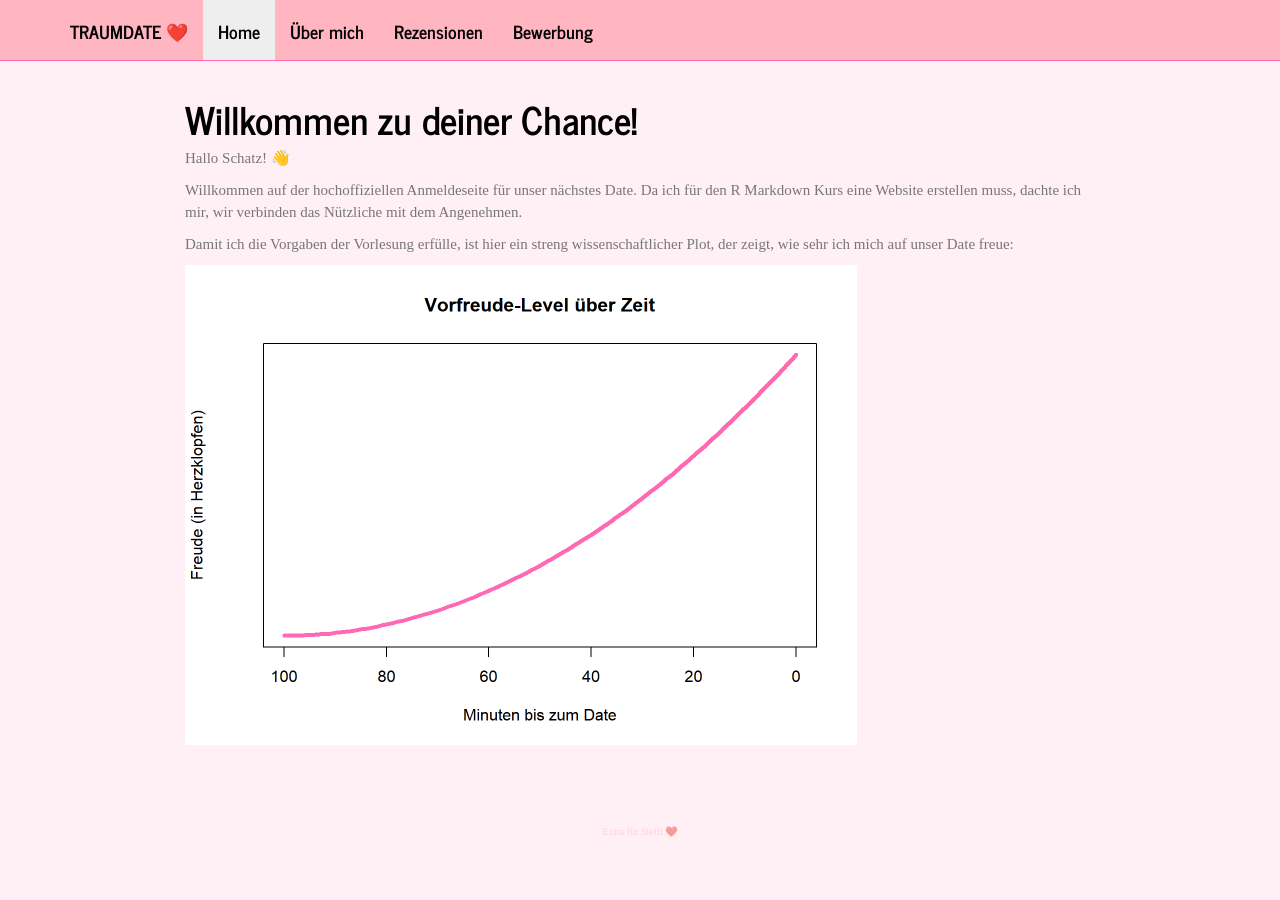
<file: docs/index.html>
<!DOCTYPE html>

<html>

<head>

<meta charset="utf-8" />
<meta name="generator" content="pandoc" />
<meta http-equiv="X-UA-Compatible" content="IE=EDGE" />




<title>Willkommen zu deiner Chance!</title>

<script src="site_libs/header-attrs-2.31/header-attrs.js"></script>
<script src="site_libs/jquery-3.6.0/jquery-3.6.0.min.js"></script>
<meta name="viewport" content="width=device-width, initial-scale=1" />
<link href="site_libs/bootstrap-3.3.5/css/journal.min.css" rel="stylesheet" />
<script src="site_libs/bootstrap-3.3.5/js/bootstrap.min.js"></script>
<script src="site_libs/bootstrap-3.3.5/shim/html5shiv.min.js"></script>
<script src="site_libs/bootstrap-3.3.5/shim/respond.min.js"></script>
<style>h1 {font-size: 34px;}
       h1.title {font-size: 38px;}
       h2 {font-size: 30px;}
       h3 {font-size: 24px;}
       h4 {font-size: 18px;}
       h5 {font-size: 16px;}
       h6 {font-size: 12px;}
       code {color: inherit; background-color: rgba(0, 0, 0, 0.04);}
       pre:not([class]) { background-color: white }</style>
<script src="site_libs/navigation-1.1/tabsets.js"></script>
<link href="site_libs/highlightjs-9.12.0/default.css" rel="stylesheet" />
<script src="site_libs/highlightjs-9.12.0/highlight.js"></script>

<style type="text/css">
  code{white-space: pre-wrap;}
  span.smallcaps{font-variant: small-caps;}
  span.underline{text-decoration: underline;}
  div.column{display: inline-block; vertical-align: top; width: 50%;}
  div.hanging-indent{margin-left: 1.5em; text-indent: -1.5em;}
  ul.task-list{list-style: none;}
    </style>

<style type="text/css">code{white-space: pre;}</style>
<script type="text/javascript">
if (window.hljs) {
  hljs.configure({languages: []});
  hljs.initHighlightingOnLoad();
  if (document.readyState && document.readyState === "complete") {
    window.setTimeout(function() { hljs.initHighlighting(); }, 0);
  }
}
</script>






<link rel="stylesheet" href="style.css" type="text/css" />



<style type = "text/css">
.main-container {
  max-width: 940px;
  margin-left: auto;
  margin-right: auto;
}
img {
  max-width:100%;
}
.tabbed-pane {
  padding-top: 12px;
}
.html-widget {
  margin-bottom: 20px;
}
button.code-folding-btn:focus {
  outline: none;
}
summary {
  display: list-item;
}
details > summary > p:only-child {
  display: inline;
}
pre code {
  padding: 0;
}
</style>


<style type="text/css">
.dropdown-submenu {
  position: relative;
}
.dropdown-submenu>.dropdown-menu {
  top: 0;
  left: 100%;
  margin-top: -6px;
  margin-left: -1px;
  border-radius: 0 6px 6px 6px;
}
.dropdown-submenu:hover>.dropdown-menu {
  display: block;
}
.dropdown-submenu>a:after {
  display: block;
  content: " ";
  float: right;
  width: 0;
  height: 0;
  border-color: transparent;
  border-style: solid;
  border-width: 5px 0 5px 5px;
  border-left-color: #cccccc;
  margin-top: 5px;
  margin-right: -10px;
}
.dropdown-submenu:hover>a:after {
  border-left-color: #adb5bd;
}
.dropdown-submenu.pull-left {
  float: none;
}
.dropdown-submenu.pull-left>.dropdown-menu {
  left: -100%;
  margin-left: 10px;
  border-radius: 6px 0 6px 6px;
}
</style>

<script type="text/javascript">
// manage active state of menu based on current page
$(document).ready(function () {
  // active menu anchor
  href = window.location.pathname
  href = href.substr(href.lastIndexOf('/') + 1)
  if (href === "")
    href = "index.html";
  var menuAnchor = $('a[href="' + href + '"]');

  // mark the anchor link active (and if it's in a dropdown, also mark that active)
  var dropdown = menuAnchor.closest('li.dropdown');
  if (window.bootstrap) { // Bootstrap 4+
    menuAnchor.addClass('active');
    dropdown.find('> .dropdown-toggle').addClass('active');
  } else { // Bootstrap 3
    menuAnchor.parent().addClass('active');
    dropdown.addClass('active');
  }

  // Navbar adjustments
  var navHeight = $(".navbar").first().height() + 15;
  var style = document.createElement('style');
  var pt = "padding-top: " + navHeight + "px; ";
  var mt = "margin-top: -" + navHeight + "px; ";
  var css = "";
  // offset scroll position for anchor links (for fixed navbar)
  for (var i = 1; i <= 6; i++) {
    css += ".section h" + i + "{ " + pt + mt + "}\n";
  }
  style.innerHTML = "body {" + pt + "padding-bottom: 40px; }\n" + css;
  document.head.appendChild(style);
});
</script>

<!-- tabsets -->

<style type="text/css">
.tabset-dropdown > .nav-tabs {
  display: inline-table;
  max-height: 500px;
  min-height: 44px;
  overflow-y: auto;
  border: 1px solid #ddd;
  border-radius: 4px;
}

.tabset-dropdown > .nav-tabs > li.active:before, .tabset-dropdown > .nav-tabs.nav-tabs-open:before {
  content: "\e259";
  font-family: 'Glyphicons Halflings';
  display: inline-block;
  padding: 10px;
  border-right: 1px solid #ddd;
}

.tabset-dropdown > .nav-tabs.nav-tabs-open > li.active:before {
  content: "\e258";
  font-family: 'Glyphicons Halflings';
  border: none;
}

.tabset-dropdown > .nav-tabs > li.active {
  display: block;
}

.tabset-dropdown > .nav-tabs > li > a,
.tabset-dropdown > .nav-tabs > li > a:focus,
.tabset-dropdown > .nav-tabs > li > a:hover {
  border: none;
  display: inline-block;
  border-radius: 4px;
  background-color: transparent;
}

.tabset-dropdown > .nav-tabs.nav-tabs-open > li {
  display: block;
  float: none;
}

.tabset-dropdown > .nav-tabs > li {
  display: none;
}
</style>

<!-- code folding -->




</head>

<body>


<div class="container-fluid main-container">




<div class="navbar navbar-default  navbar-fixed-top" role="navigation">
  <div class="container">
    <div class="navbar-header">
      <button type="button" class="navbar-toggle collapsed" data-toggle="collapse" data-bs-toggle="collapse" data-target="#navbar" data-bs-target="#navbar">
        <span class="icon-bar"></span>
        <span class="icon-bar"></span>
        <span class="icon-bar"></span>
      </button>
      <a class="navbar-brand" href="index.html">Traumdate ❤️</a>
    </div>
    <div id="navbar" class="navbar-collapse collapse">
      <ul class="nav navbar-nav">
        <li>
  <a href="index.html">Home</a>
</li>
<li>
  <a href="about.html">Über mich</a>
</li>
<li>
  <a href="rezensionen.html">Rezensionen</a>
</li>
<li>
  <a href="date.html">Bewerbung</a>
</li>
      </ul>
      <ul class="nav navbar-nav navbar-right">
        
      </ul>
    </div><!--/.nav-collapse -->
  </div><!--/.container -->
</div><!--/.navbar -->

<div id="header">



<h1 class="title toc-ignore">Willkommen zu deiner Chance!</h1>

</div>


<p>Hallo Schatz! 👋</p>
<p>Willkommen auf der hochoffiziellen Anmeldeseite für unser nächstes
Date. Da ich für den R Markdown Kurs eine Website erstellen muss, dachte
ich mir, wir verbinden das Nützliche mit dem Angenehmen.</p>
<p>Damit ich die Vorgaben der Vorlesung erfülle, ist hier ein streng
wissenschaftlicher Plot, der zeigt, wie sehr ich mich auf unser Date
freue:</p>
<p><img src="index_files/figure-html/freude-plot-1.png" alt="" width="672" /></p>
<!-- EasterEgg für Steffi -->
<div
style="text-align: center; font-size: 10px; color: #ffb6c1; margin-top: 80px; opacity: 0.5;">
<p>Extra für Steffi ❤️</p>
</div>




</div>

<script>

// add bootstrap table styles to pandoc tables
function bootstrapStylePandocTables() {
  $('tr.odd').parent('tbody').parent('table').addClass('table table-condensed');
}
$(document).ready(function () {
  bootstrapStylePandocTables();
});


</script>

<!-- tabsets -->

<script>
$(document).ready(function () {
  window.buildTabsets("TOC");
});

$(document).ready(function () {
  $('.tabset-dropdown > .nav-tabs > li').click(function () {
    $(this).parent().toggleClass('nav-tabs-open');
  });
});
</script>

<!-- code folding -->


<!-- dynamically load mathjax for compatibility with self-contained -->
<script>
  (function () {
    var script = document.createElement("script");
    script.type = "text/javascript";
    script.src  = "https://mathjax.rstudio.com/latest/MathJax.js?config=TeX-AMS-MML_HTMLorMML";
    document.getElementsByTagName("head")[0].appendChild(script);
  })();
</script>

</body>
</html>
</file>
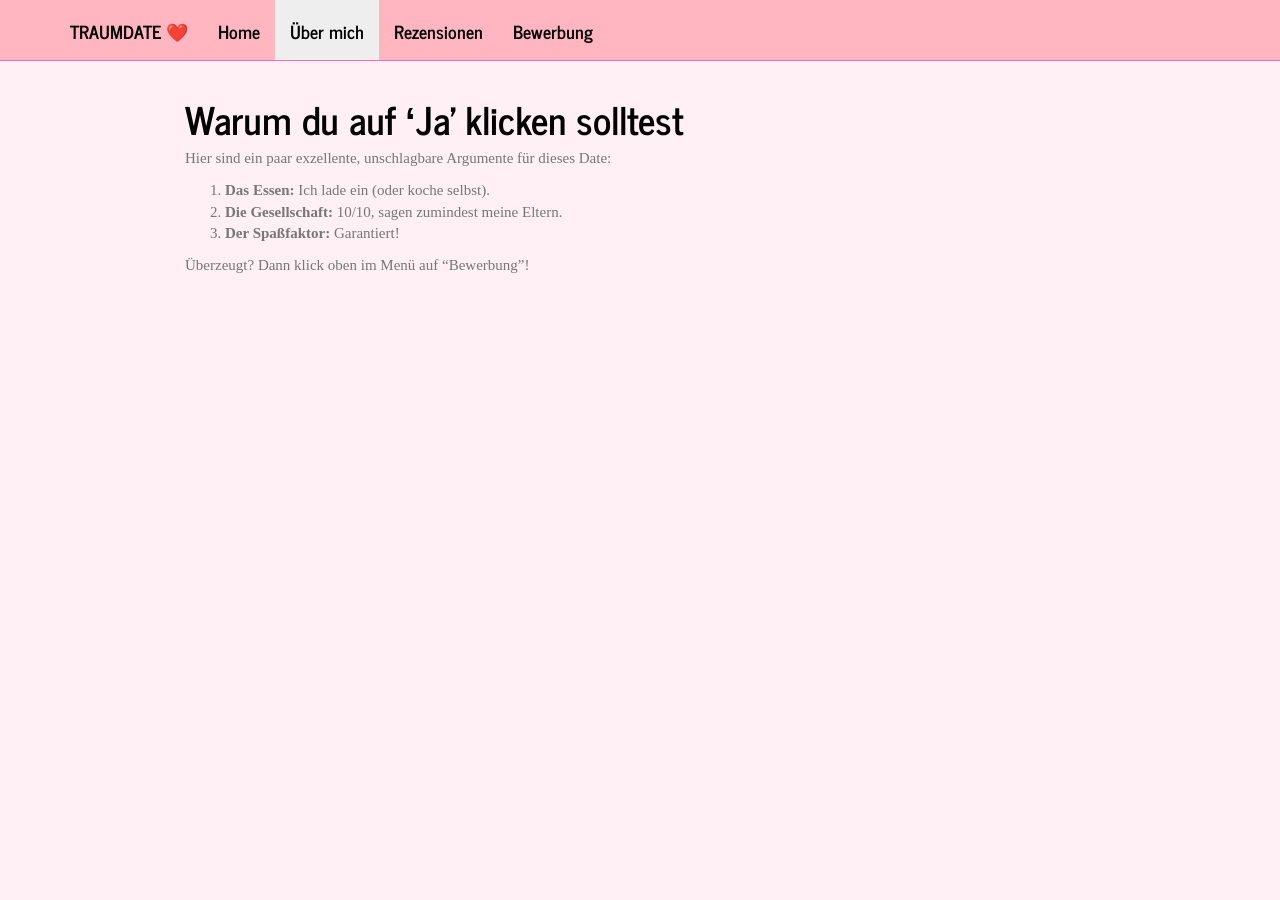
<file: docs/about.html>
<!DOCTYPE html>

<html>

<head>

<meta charset="utf-8" />
<meta name="generator" content="pandoc" />
<meta http-equiv="X-UA-Compatible" content="IE=EDGE" />




<title>Warum du auf ‘Ja’ klicken solltest</title>

<script src="site_libs/header-attrs-2.31/header-attrs.js"></script>
<script src="site_libs/jquery-3.6.0/jquery-3.6.0.min.js"></script>
<meta name="viewport" content="width=device-width, initial-scale=1" />
<link href="site_libs/bootstrap-3.3.5/css/journal.min.css" rel="stylesheet" />
<script src="site_libs/bootstrap-3.3.5/js/bootstrap.min.js"></script>
<script src="site_libs/bootstrap-3.3.5/shim/html5shiv.min.js"></script>
<script src="site_libs/bootstrap-3.3.5/shim/respond.min.js"></script>
<style>h1 {font-size: 34px;}
       h1.title {font-size: 38px;}
       h2 {font-size: 30px;}
       h3 {font-size: 24px;}
       h4 {font-size: 18px;}
       h5 {font-size: 16px;}
       h6 {font-size: 12px;}
       code {color: inherit; background-color: rgba(0, 0, 0, 0.04);}
       pre:not([class]) { background-color: white }</style>
<script src="site_libs/navigation-1.1/tabsets.js"></script>
<link href="site_libs/highlightjs-9.12.0/default.css" rel="stylesheet" />
<script src="site_libs/highlightjs-9.12.0/highlight.js"></script>

<style type="text/css">
  code{white-space: pre-wrap;}
  span.smallcaps{font-variant: small-caps;}
  span.underline{text-decoration: underline;}
  div.column{display: inline-block; vertical-align: top; width: 50%;}
  div.hanging-indent{margin-left: 1.5em; text-indent: -1.5em;}
  ul.task-list{list-style: none;}
    </style>

<style type="text/css">code{white-space: pre;}</style>
<script type="text/javascript">
if (window.hljs) {
  hljs.configure({languages: []});
  hljs.initHighlightingOnLoad();
  if (document.readyState && document.readyState === "complete") {
    window.setTimeout(function() { hljs.initHighlighting(); }, 0);
  }
}
</script>






<link rel="stylesheet" href="style.css" type="text/css" />



<style type = "text/css">
.main-container {
  max-width: 940px;
  margin-left: auto;
  margin-right: auto;
}
img {
  max-width:100%;
}
.tabbed-pane {
  padding-top: 12px;
}
.html-widget {
  margin-bottom: 20px;
}
button.code-folding-btn:focus {
  outline: none;
}
summary {
  display: list-item;
}
details > summary > p:only-child {
  display: inline;
}
pre code {
  padding: 0;
}
</style>


<style type="text/css">
.dropdown-submenu {
  position: relative;
}
.dropdown-submenu>.dropdown-menu {
  top: 0;
  left: 100%;
  margin-top: -6px;
  margin-left: -1px;
  border-radius: 0 6px 6px 6px;
}
.dropdown-submenu:hover>.dropdown-menu {
  display: block;
}
.dropdown-submenu>a:after {
  display: block;
  content: " ";
  float: right;
  width: 0;
  height: 0;
  border-color: transparent;
  border-style: solid;
  border-width: 5px 0 5px 5px;
  border-left-color: #cccccc;
  margin-top: 5px;
  margin-right: -10px;
}
.dropdown-submenu:hover>a:after {
  border-left-color: #adb5bd;
}
.dropdown-submenu.pull-left {
  float: none;
}
.dropdown-submenu.pull-left>.dropdown-menu {
  left: -100%;
  margin-left: 10px;
  border-radius: 6px 0 6px 6px;
}
</style>

<script type="text/javascript">
// manage active state of menu based on current page
$(document).ready(function () {
  // active menu anchor
  href = window.location.pathname
  href = href.substr(href.lastIndexOf('/') + 1)
  if (href === "")
    href = "index.html";
  var menuAnchor = $('a[href="' + href + '"]');

  // mark the anchor link active (and if it's in a dropdown, also mark that active)
  var dropdown = menuAnchor.closest('li.dropdown');
  if (window.bootstrap) { // Bootstrap 4+
    menuAnchor.addClass('active');
    dropdown.find('> .dropdown-toggle').addClass('active');
  } else { // Bootstrap 3
    menuAnchor.parent().addClass('active');
    dropdown.addClass('active');
  }

  // Navbar adjustments
  var navHeight = $(".navbar").first().height() + 15;
  var style = document.createElement('style');
  var pt = "padding-top: " + navHeight + "px; ";
  var mt = "margin-top: -" + navHeight + "px; ";
  var css = "";
  // offset scroll position for anchor links (for fixed navbar)
  for (var i = 1; i <= 6; i++) {
    css += ".section h" + i + "{ " + pt + mt + "}\n";
  }
  style.innerHTML = "body {" + pt + "padding-bottom: 40px; }\n" + css;
  document.head.appendChild(style);
});
</script>

<!-- tabsets -->

<style type="text/css">
.tabset-dropdown > .nav-tabs {
  display: inline-table;
  max-height: 500px;
  min-height: 44px;
  overflow-y: auto;
  border: 1px solid #ddd;
  border-radius: 4px;
}

.tabset-dropdown > .nav-tabs > li.active:before, .tabset-dropdown > .nav-tabs.nav-tabs-open:before {
  content: "\e259";
  font-family: 'Glyphicons Halflings';
  display: inline-block;
  padding: 10px;
  border-right: 1px solid #ddd;
}

.tabset-dropdown > .nav-tabs.nav-tabs-open > li.active:before {
  content: "\e258";
  font-family: 'Glyphicons Halflings';
  border: none;
}

.tabset-dropdown > .nav-tabs > li.active {
  display: block;
}

.tabset-dropdown > .nav-tabs > li > a,
.tabset-dropdown > .nav-tabs > li > a:focus,
.tabset-dropdown > .nav-tabs > li > a:hover {
  border: none;
  display: inline-block;
  border-radius: 4px;
  background-color: transparent;
}

.tabset-dropdown > .nav-tabs.nav-tabs-open > li {
  display: block;
  float: none;
}

.tabset-dropdown > .nav-tabs > li {
  display: none;
}
</style>

<!-- code folding -->




</head>

<body>


<div class="container-fluid main-container">




<div class="navbar navbar-default  navbar-fixed-top" role="navigation">
  <div class="container">
    <div class="navbar-header">
      <button type="button" class="navbar-toggle collapsed" data-toggle="collapse" data-bs-toggle="collapse" data-target="#navbar" data-bs-target="#navbar">
        <span class="icon-bar"></span>
        <span class="icon-bar"></span>
        <span class="icon-bar"></span>
      </button>
      <a class="navbar-brand" href="index.html">Traumdate ❤️</a>
    </div>
    <div id="navbar" class="navbar-collapse collapse">
      <ul class="nav navbar-nav">
        <li>
  <a href="index.html">Home</a>
</li>
<li>
  <a href="about.html">Über mich</a>
</li>
<li>
  <a href="rezensionen.html">Rezensionen</a>
</li>
<li>
  <a href="date.html">Bewerbung</a>
</li>
      </ul>
      <ul class="nav navbar-nav navbar-right">
        
      </ul>
    </div><!--/.nav-collapse -->
  </div><!--/.container -->
</div><!--/.navbar -->

<div id="header">



<h1 class="title toc-ignore">Warum du auf ‘Ja’ klicken solltest</h1>

</div>


<p>Hier sind ein paar exzellente, unschlagbare Argumente für dieses
Date:</p>
<ol style="list-style-type: decimal">
<li><strong>Das Essen:</strong> Ich lade ein (oder koche selbst).</li>
<li><strong>Die Gesellschaft:</strong> 10/10, sagen zumindest meine
Eltern.</li>
<li><strong>Der Spaßfaktor:</strong> Garantiert!</li>
</ol>
<p>Überzeugt? Dann klick oben im Menü auf “Bewerbung”!</p>




</div>

<script>

// add bootstrap table styles to pandoc tables
function bootstrapStylePandocTables() {
  $('tr.odd').parent('tbody').parent('table').addClass('table table-condensed');
}
$(document).ready(function () {
  bootstrapStylePandocTables();
});


</script>

<!-- tabsets -->

<script>
$(document).ready(function () {
  window.buildTabsets("TOC");
});

$(document).ready(function () {
  $('.tabset-dropdown > .nav-tabs > li').click(function () {
    $(this).parent().toggleClass('nav-tabs-open');
  });
});
</script>

<!-- code folding -->


<!-- dynamically load mathjax for compatibility with self-contained -->
<script>
  (function () {
    var script = document.createElement("script");
    script.type = "text/javascript";
    script.src  = "https://mathjax.rstudio.com/latest/MathJax.js?config=TeX-AMS-MML_HTMLorMML";
    document.getElementsByTagName("head")[0].appendChild(script);
  })();
</script>

</body>
</html>
</file>
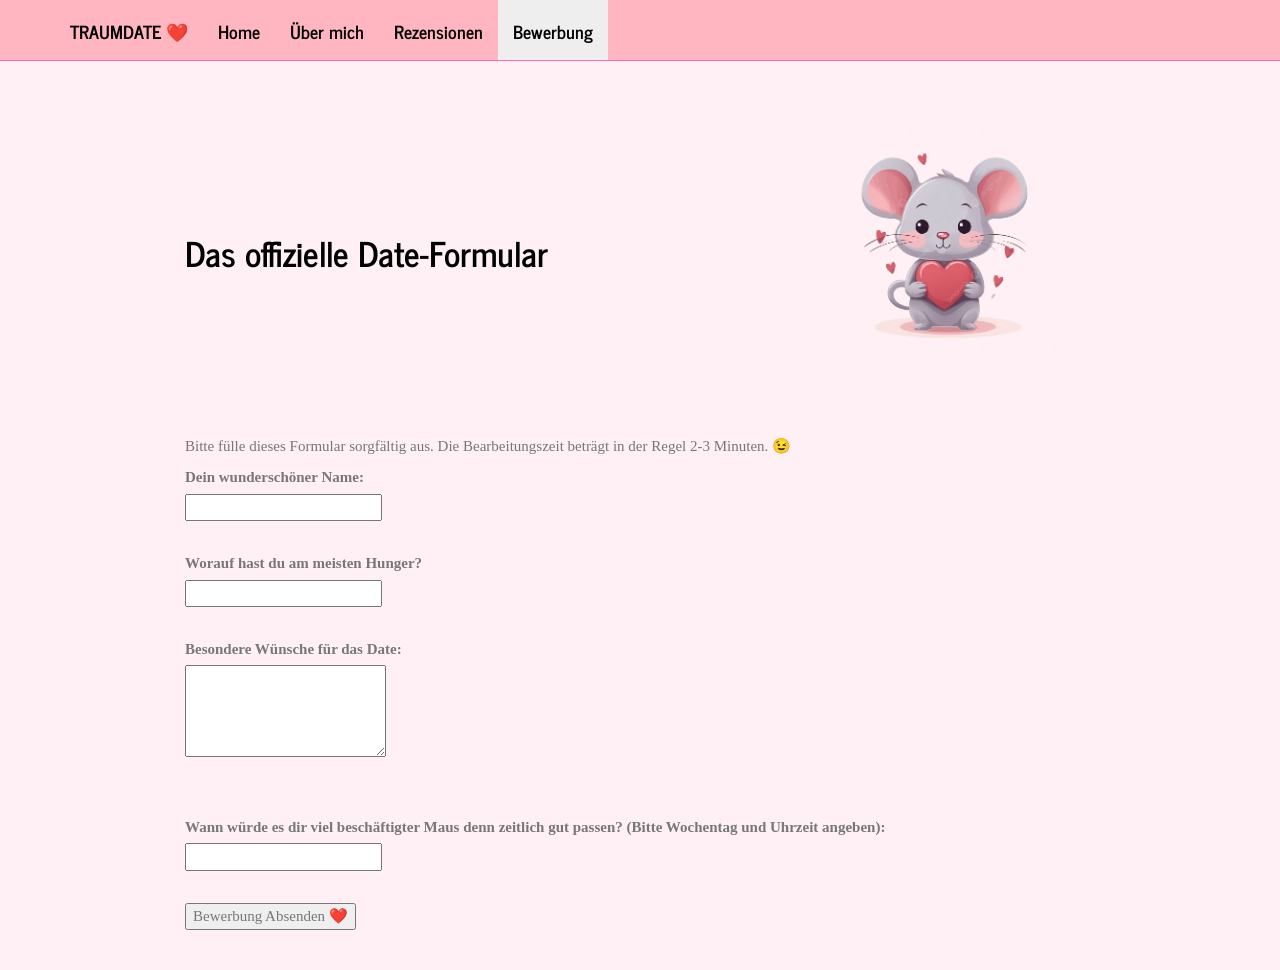
<file: docs/date.html>
<!DOCTYPE html>

<html>

<head>

<meta charset="utf-8" />
<meta name="generator" content="pandoc" />
<meta http-equiv="X-UA-Compatible" content="IE=EDGE" />




<title>date.knit</title>

<script src="site_libs/header-attrs-2.31/header-attrs.js"></script>
<script src="site_libs/jquery-3.6.0/jquery-3.6.0.min.js"></script>
<meta name="viewport" content="width=device-width, initial-scale=1" />
<link href="site_libs/bootstrap-3.3.5/css/journal.min.css" rel="stylesheet" />
<script src="site_libs/bootstrap-3.3.5/js/bootstrap.min.js"></script>
<script src="site_libs/bootstrap-3.3.5/shim/html5shiv.min.js"></script>
<script src="site_libs/bootstrap-3.3.5/shim/respond.min.js"></script>
<style>h1 {font-size: 34px;}
       h1.title {font-size: 38px;}
       h2 {font-size: 30px;}
       h3 {font-size: 24px;}
       h4 {font-size: 18px;}
       h5 {font-size: 16px;}
       h6 {font-size: 12px;}
       code {color: inherit; background-color: rgba(0, 0, 0, 0.04);}
       pre:not([class]) { background-color: white }</style>
<script src="site_libs/navigation-1.1/tabsets.js"></script>
<link href="site_libs/highlightjs-9.12.0/default.css" rel="stylesheet" />
<script src="site_libs/highlightjs-9.12.0/highlight.js"></script>

<style type="text/css">
  code{white-space: pre-wrap;}
  span.smallcaps{font-variant: small-caps;}
  span.underline{text-decoration: underline;}
  div.column{display: inline-block; vertical-align: top; width: 50%;}
  div.hanging-indent{margin-left: 1.5em; text-indent: -1.5em;}
  ul.task-list{list-style: none;}
    </style>

<style type="text/css">code{white-space: pre;}</style>
<script type="text/javascript">
if (window.hljs) {
  hljs.configure({languages: []});
  hljs.initHighlightingOnLoad();
  if (document.readyState && document.readyState === "complete") {
    window.setTimeout(function() { hljs.initHighlighting(); }, 0);
  }
}
</script>






<link rel="stylesheet" href="style.css" type="text/css" />



<style type = "text/css">
.main-container {
  max-width: 940px;
  margin-left: auto;
  margin-right: auto;
}
img {
  max-width:100%;
}
.tabbed-pane {
  padding-top: 12px;
}
.html-widget {
  margin-bottom: 20px;
}
button.code-folding-btn:focus {
  outline: none;
}
summary {
  display: list-item;
}
details > summary > p:only-child {
  display: inline;
}
pre code {
  padding: 0;
}
</style>


<style type="text/css">
.dropdown-submenu {
  position: relative;
}
.dropdown-submenu>.dropdown-menu {
  top: 0;
  left: 100%;
  margin-top: -6px;
  margin-left: -1px;
  border-radius: 0 6px 6px 6px;
}
.dropdown-submenu:hover>.dropdown-menu {
  display: block;
}
.dropdown-submenu>a:after {
  display: block;
  content: " ";
  float: right;
  width: 0;
  height: 0;
  border-color: transparent;
  border-style: solid;
  border-width: 5px 0 5px 5px;
  border-left-color: #cccccc;
  margin-top: 5px;
  margin-right: -10px;
}
.dropdown-submenu:hover>a:after {
  border-left-color: #adb5bd;
}
.dropdown-submenu.pull-left {
  float: none;
}
.dropdown-submenu.pull-left>.dropdown-menu {
  left: -100%;
  margin-left: 10px;
  border-radius: 6px 0 6px 6px;
}
</style>

<script type="text/javascript">
// manage active state of menu based on current page
$(document).ready(function () {
  // active menu anchor
  href = window.location.pathname
  href = href.substr(href.lastIndexOf('/') + 1)
  if (href === "")
    href = "index.html";
  var menuAnchor = $('a[href="' + href + '"]');

  // mark the anchor link active (and if it's in a dropdown, also mark that active)
  var dropdown = menuAnchor.closest('li.dropdown');
  if (window.bootstrap) { // Bootstrap 4+
    menuAnchor.addClass('active');
    dropdown.find('> .dropdown-toggle').addClass('active');
  } else { // Bootstrap 3
    menuAnchor.parent().addClass('active');
    dropdown.addClass('active');
  }

  // Navbar adjustments
  var navHeight = $(".navbar").first().height() + 15;
  var style = document.createElement('style');
  var pt = "padding-top: " + navHeight + "px; ";
  var mt = "margin-top: -" + navHeight + "px; ";
  var css = "";
  // offset scroll position for anchor links (for fixed navbar)
  for (var i = 1; i <= 6; i++) {
    css += ".section h" + i + "{ " + pt + mt + "}\n";
  }
  style.innerHTML = "body {" + pt + "padding-bottom: 40px; }\n" + css;
  document.head.appendChild(style);
});
</script>

<!-- tabsets -->

<style type="text/css">
.tabset-dropdown > .nav-tabs {
  display: inline-table;
  max-height: 500px;
  min-height: 44px;
  overflow-y: auto;
  border: 1px solid #ddd;
  border-radius: 4px;
}

.tabset-dropdown > .nav-tabs > li.active:before, .tabset-dropdown > .nav-tabs.nav-tabs-open:before {
  content: "\e259";
  font-family: 'Glyphicons Halflings';
  display: inline-block;
  padding: 10px;
  border-right: 1px solid #ddd;
}

.tabset-dropdown > .nav-tabs.nav-tabs-open > li.active:before {
  content: "\e258";
  font-family: 'Glyphicons Halflings';
  border: none;
}

.tabset-dropdown > .nav-tabs > li.active {
  display: block;
}

.tabset-dropdown > .nav-tabs > li > a,
.tabset-dropdown > .nav-tabs > li > a:focus,
.tabset-dropdown > .nav-tabs > li > a:hover {
  border: none;
  display: inline-block;
  border-radius: 4px;
  background-color: transparent;
}

.tabset-dropdown > .nav-tabs.nav-tabs-open > li {
  display: block;
  float: none;
}

.tabset-dropdown > .nav-tabs > li {
  display: none;
}
</style>

<!-- code folding -->




</head>

<body>


<div class="container-fluid main-container">




<div class="navbar navbar-default  navbar-fixed-top" role="navigation">
  <div class="container">
    <div class="navbar-header">
      <button type="button" class="navbar-toggle collapsed" data-toggle="collapse" data-bs-toggle="collapse" data-target="#navbar" data-bs-target="#navbar">
        <span class="icon-bar"></span>
        <span class="icon-bar"></span>
        <span class="icon-bar"></span>
      </button>
      <a class="navbar-brand" href="index.html">Traumdate ❤️</a>
    </div>
    <div id="navbar" class="navbar-collapse collapse">
      <ul class="nav navbar-nav">
        <li>
  <a href="index.html">Home</a>
</li>
<li>
  <a href="about.html">Über mich</a>
</li>
<li>
  <a href="rezensionen.html">Rezensionen</a>
</li>
<li>
  <a href="date.html">Bewerbung</a>
</li>
      </ul>
      <ul class="nav navbar-nav navbar-right">
        
      </ul>
    </div><!--/.nav-collapse -->
  </div><!--/.container -->
</div><!--/.navbar -->

<div id="header">




</div>


<div
style="display: flex; justify-content: space-between; align-items: center; margin-top: 20px; margin-bottom: 30px;">
<h1 style="margin: 0;">
Das offizielle Date-Formular
</h1>
<p><img src="maus.png" alt="Süße Maus" style="width: 300px; height: auto;"></p>
</div>
<p>Bitte fülle dieses Formular sorgfältig aus. Die Bearbeitungszeit
beträgt in der Regel 2-3 Minuten. 😉</p>
<form action="https://formspree.io/f/xzdqgqrr" method="POST">
<p><label>Dein wunderschöner Name:</label><br>
<input type="text" name="name" required><br><br></p>
<p><label>Worauf hast du am meisten Hunger?</label><br>
<input type="text" name="food" required><br><br></p>
<label>Besondere Wünsche für das Date:</label><br>
<textarea name="message" rows="4" required></textarea>
<p><br><br></p>
<p><label>Wann würde es dir viel beschäftigter Maus denn zeitlich gut
passen? (Bitte Wochentag und Uhrzeit angeben):</label><br>
<input type="text" name="zeit" required><br><br></p>
<button type="submit">
Bewerbung Absenden ❤️
</button>
</form>




</div>

<script>

// add bootstrap table styles to pandoc tables
function bootstrapStylePandocTables() {
  $('tr.odd').parent('tbody').parent('table').addClass('table table-condensed');
}
$(document).ready(function () {
  bootstrapStylePandocTables();
});


</script>

<!-- tabsets -->

<script>
$(document).ready(function () {
  window.buildTabsets("TOC");
});

$(document).ready(function () {
  $('.tabset-dropdown > .nav-tabs > li').click(function () {
    $(this).parent().toggleClass('nav-tabs-open');
  });
});
</script>

<!-- code folding -->


<!-- dynamically load mathjax for compatibility with self-contained -->
<script>
  (function () {
    var script = document.createElement("script");
    script.type = "text/javascript";
    script.src  = "https://mathjax.rstudio.com/latest/MathJax.js?config=TeX-AMS-MML_HTMLorMML";
    document.getElementsByTagName("head")[0].appendChild(script);
  })();
</script>

</body>
</html>
</file>
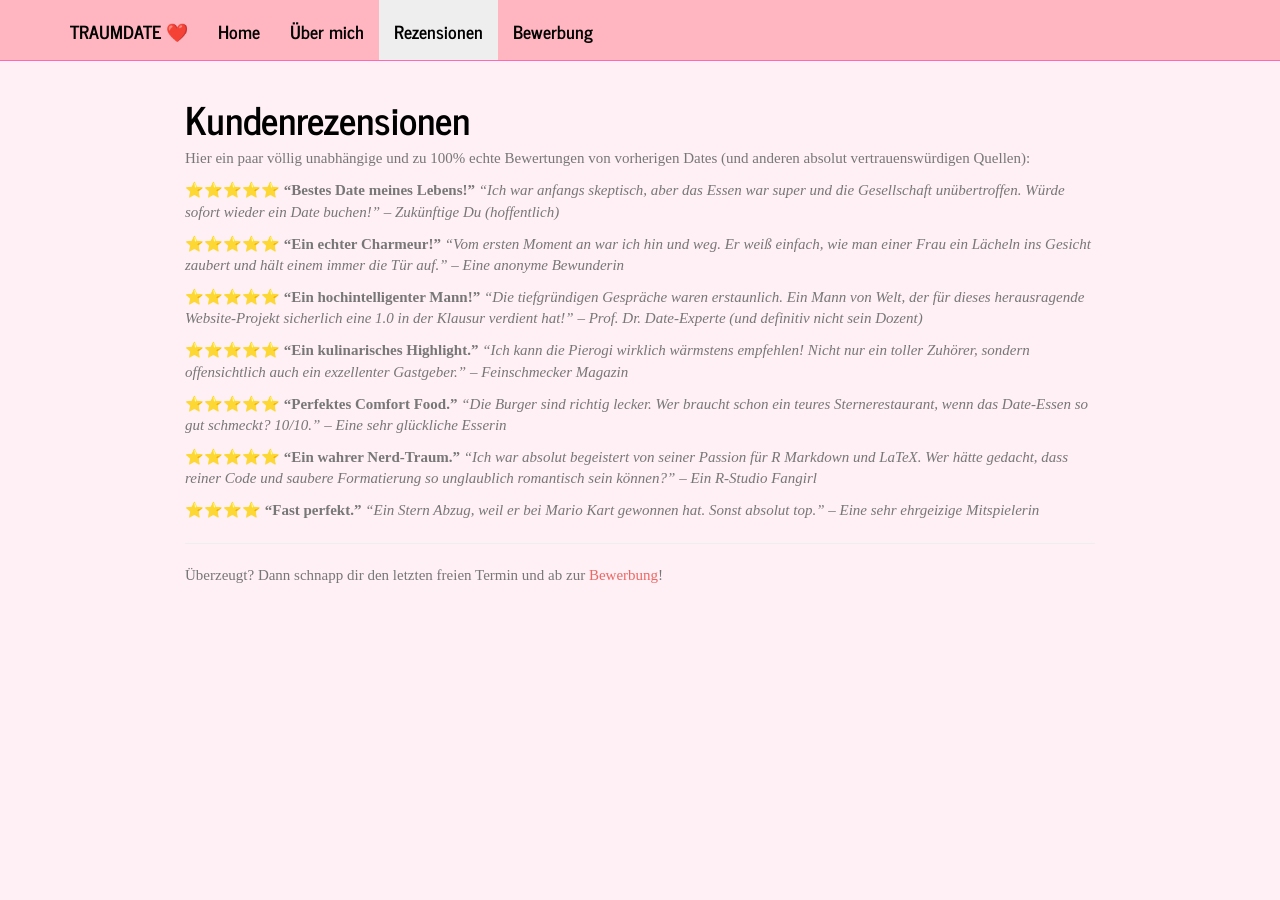
<file: docs/rezensionen.html>
<!DOCTYPE html>

<html>

<head>

<meta charset="utf-8" />
<meta name="generator" content="pandoc" />
<meta http-equiv="X-UA-Compatible" content="IE=EDGE" />




<title>Kundenrezensionen</title>

<script src="site_libs/header-attrs-2.31/header-attrs.js"></script>
<script src="site_libs/jquery-3.6.0/jquery-3.6.0.min.js"></script>
<meta name="viewport" content="width=device-width, initial-scale=1" />
<link href="site_libs/bootstrap-3.3.5/css/journal.min.css" rel="stylesheet" />
<script src="site_libs/bootstrap-3.3.5/js/bootstrap.min.js"></script>
<script src="site_libs/bootstrap-3.3.5/shim/html5shiv.min.js"></script>
<script src="site_libs/bootstrap-3.3.5/shim/respond.min.js"></script>
<style>h1 {font-size: 34px;}
       h1.title {font-size: 38px;}
       h2 {font-size: 30px;}
       h3 {font-size: 24px;}
       h4 {font-size: 18px;}
       h5 {font-size: 16px;}
       h6 {font-size: 12px;}
       code {color: inherit; background-color: rgba(0, 0, 0, 0.04);}
       pre:not([class]) { background-color: white }</style>
<script src="site_libs/navigation-1.1/tabsets.js"></script>
<link href="site_libs/highlightjs-9.12.0/default.css" rel="stylesheet" />
<script src="site_libs/highlightjs-9.12.0/highlight.js"></script>

<style type="text/css">
  code{white-space: pre-wrap;}
  span.smallcaps{font-variant: small-caps;}
  span.underline{text-decoration: underline;}
  div.column{display: inline-block; vertical-align: top; width: 50%;}
  div.hanging-indent{margin-left: 1.5em; text-indent: -1.5em;}
  ul.task-list{list-style: none;}
    </style>

<style type="text/css">code{white-space: pre;}</style>
<script type="text/javascript">
if (window.hljs) {
  hljs.configure({languages: []});
  hljs.initHighlightingOnLoad();
  if (document.readyState && document.readyState === "complete") {
    window.setTimeout(function() { hljs.initHighlighting(); }, 0);
  }
}
</script>






<link rel="stylesheet" href="style.css" type="text/css" />



<style type = "text/css">
.main-container {
  max-width: 940px;
  margin-left: auto;
  margin-right: auto;
}
img {
  max-width:100%;
}
.tabbed-pane {
  padding-top: 12px;
}
.html-widget {
  margin-bottom: 20px;
}
button.code-folding-btn:focus {
  outline: none;
}
summary {
  display: list-item;
}
details > summary > p:only-child {
  display: inline;
}
pre code {
  padding: 0;
}
</style>


<style type="text/css">
.dropdown-submenu {
  position: relative;
}
.dropdown-submenu>.dropdown-menu {
  top: 0;
  left: 100%;
  margin-top: -6px;
  margin-left: -1px;
  border-radius: 0 6px 6px 6px;
}
.dropdown-submenu:hover>.dropdown-menu {
  display: block;
}
.dropdown-submenu>a:after {
  display: block;
  content: " ";
  float: right;
  width: 0;
  height: 0;
  border-color: transparent;
  border-style: solid;
  border-width: 5px 0 5px 5px;
  border-left-color: #cccccc;
  margin-top: 5px;
  margin-right: -10px;
}
.dropdown-submenu:hover>a:after {
  border-left-color: #adb5bd;
}
.dropdown-submenu.pull-left {
  float: none;
}
.dropdown-submenu.pull-left>.dropdown-menu {
  left: -100%;
  margin-left: 10px;
  border-radius: 6px 0 6px 6px;
}
</style>

<script type="text/javascript">
// manage active state of menu based on current page
$(document).ready(function () {
  // active menu anchor
  href = window.location.pathname
  href = href.substr(href.lastIndexOf('/') + 1)
  if (href === "")
    href = "index.html";
  var menuAnchor = $('a[href="' + href + '"]');

  // mark the anchor link active (and if it's in a dropdown, also mark that active)
  var dropdown = menuAnchor.closest('li.dropdown');
  if (window.bootstrap) { // Bootstrap 4+
    menuAnchor.addClass('active');
    dropdown.find('> .dropdown-toggle').addClass('active');
  } else { // Bootstrap 3
    menuAnchor.parent().addClass('active');
    dropdown.addClass('active');
  }

  // Navbar adjustments
  var navHeight = $(".navbar").first().height() + 15;
  var style = document.createElement('style');
  var pt = "padding-top: " + navHeight + "px; ";
  var mt = "margin-top: -" + navHeight + "px; ";
  var css = "";
  // offset scroll position for anchor links (for fixed navbar)
  for (var i = 1; i <= 6; i++) {
    css += ".section h" + i + "{ " + pt + mt + "}\n";
  }
  style.innerHTML = "body {" + pt + "padding-bottom: 40px; }\n" + css;
  document.head.appendChild(style);
});
</script>

<!-- tabsets -->

<style type="text/css">
.tabset-dropdown > .nav-tabs {
  display: inline-table;
  max-height: 500px;
  min-height: 44px;
  overflow-y: auto;
  border: 1px solid #ddd;
  border-radius: 4px;
}

.tabset-dropdown > .nav-tabs > li.active:before, .tabset-dropdown > .nav-tabs.nav-tabs-open:before {
  content: "\e259";
  font-family: 'Glyphicons Halflings';
  display: inline-block;
  padding: 10px;
  border-right: 1px solid #ddd;
}

.tabset-dropdown > .nav-tabs.nav-tabs-open > li.active:before {
  content: "\e258";
  font-family: 'Glyphicons Halflings';
  border: none;
}

.tabset-dropdown > .nav-tabs > li.active {
  display: block;
}

.tabset-dropdown > .nav-tabs > li > a,
.tabset-dropdown > .nav-tabs > li > a:focus,
.tabset-dropdown > .nav-tabs > li > a:hover {
  border: none;
  display: inline-block;
  border-radius: 4px;
  background-color: transparent;
}

.tabset-dropdown > .nav-tabs.nav-tabs-open > li {
  display: block;
  float: none;
}

.tabset-dropdown > .nav-tabs > li {
  display: none;
}
</style>

<!-- code folding -->




</head>

<body>


<div class="container-fluid main-container">




<div class="navbar navbar-default  navbar-fixed-top" role="navigation">
  <div class="container">
    <div class="navbar-header">
      <button type="button" class="navbar-toggle collapsed" data-toggle="collapse" data-bs-toggle="collapse" data-target="#navbar" data-bs-target="#navbar">
        <span class="icon-bar"></span>
        <span class="icon-bar"></span>
        <span class="icon-bar"></span>
      </button>
      <a class="navbar-brand" href="index.html">Traumdate ❤️</a>
    </div>
    <div id="navbar" class="navbar-collapse collapse">
      <ul class="nav navbar-nav">
        <li>
  <a href="index.html">Home</a>
</li>
<li>
  <a href="about.html">Über mich</a>
</li>
<li>
  <a href="rezensionen.html">Rezensionen</a>
</li>
<li>
  <a href="date.html">Bewerbung</a>
</li>
      </ul>
      <ul class="nav navbar-nav navbar-right">
        
      </ul>
    </div><!--/.nav-collapse -->
  </div><!--/.container -->
</div><!--/.navbar -->

<div id="header">



<h1 class="title toc-ignore">Kundenrezensionen</h1>

</div>


<p>Hier ein paar völlig unabhängige und zu 100% echte Bewertungen von
vorherigen Dates (und anderen absolut vertrauenswürdigen Quellen):</p>
<p>⭐⭐⭐⭐⭐ <strong>“Bestes Date meines Lebens!”</strong> <em>“Ich war
anfangs skeptisch, aber das Essen war super und die Gesellschaft
unübertroffen. Würde sofort wieder ein Date buchen!”</em> –
<em>Zukünftige Du (hoffentlich)</em></p>
<p>⭐⭐⭐⭐⭐ <strong>“Ein echter Charmeur!”</strong> <em>“Vom ersten
Moment an war ich hin und weg. Er weiß einfach, wie man einer Frau ein
Lächeln ins Gesicht zaubert und hält einem immer die Tür auf.”</em> –
<em>Eine anonyme Bewunderin</em></p>
<p>⭐⭐⭐⭐⭐ <strong>“Ein hochintelligenter Mann!”</strong> <em>“Die
tiefgründigen Gespräche waren erstaunlich. Ein Mann von Welt, der für
dieses herausragende Website-Projekt sicherlich eine 1.0 in der Klausur
verdient hat!”</em> – <em>Prof. Dr. Date-Experte (und definitiv nicht
sein Dozent)</em></p>
<p>⭐⭐⭐⭐⭐ <strong>“Ein kulinarisches Highlight.”</strong> <em>“Ich
kann die Pierogi wirklich wärmstens empfehlen! Nicht nur ein toller
Zuhörer, sondern offensichtlich auch ein exzellenter Gastgeber.”</em> –
<em>Feinschmecker Magazin</em></p>
<p>⭐⭐⭐⭐⭐ <strong>“Perfektes Comfort Food.”</strong> <em>“Die Burger
sind richtig lecker. Wer braucht schon ein teures Sternerestaurant, wenn
das Date-Essen so gut schmeckt? 10/10.”</em> – <em>Eine sehr glückliche
Esserin</em></p>
<p>⭐⭐⭐⭐⭐ <strong>“Ein wahrer Nerd-Traum.”</strong> <em>“Ich war
absolut begeistert von seiner Passion für R Markdown und LaTeX. Wer
hätte gedacht, dass reiner Code und saubere Formatierung so unglaublich
romantisch sein können?”</em> – <em>Ein R-Studio Fangirl</em></p>
<p>⭐⭐⭐⭐ <strong>“Fast perfekt.”</strong> <em>“Ein Stern Abzug, weil
er bei Mario Kart gewonnen hat. Sonst absolut top.”</em> – <em>Eine sehr
ehrgeizige Mitspielerin</em></p>
<hr />
<p>Überzeugt? Dann schnapp dir den letzten freien Termin und ab zur <a
href="date.html">Bewerbung</a>!</p>




</div>

<script>

// add bootstrap table styles to pandoc tables
function bootstrapStylePandocTables() {
  $('tr.odd').parent('tbody').parent('table').addClass('table table-condensed');
}
$(document).ready(function () {
  bootstrapStylePandocTables();
});


</script>

<!-- tabsets -->

<script>
$(document).ready(function () {
  window.buildTabsets("TOC");
});

$(document).ready(function () {
  $('.tabset-dropdown > .nav-tabs > li').click(function () {
    $(this).parent().toggleClass('nav-tabs-open');
  });
});
</script>

<!-- code folding -->


<!-- dynamically load mathjax for compatibility with self-contained -->
<script>
  (function () {
    var script = document.createElement("script");
    script.type = "text/javascript";
    script.src  = "https://mathjax.rstudio.com/latest/MathJax.js?config=TeX-AMS-MML_HTMLorMML";
    document.getElementsByTagName("head")[0].appendChild(script);
  })();
</script>

</body>
</html>
</file>
<file: docs/site_libs/highlightjs-9.12.0/default.css>
.hljs-literal {
  color: #990073;
}

.hljs-number {
  color: #099;
}

.hljs-comment {
  color: #998;
  font-style: italic;
}

.hljs-keyword {
  color: #900;
  font-weight: bold;
}

.hljs-string {
  color: #d14;
}
</file>
<file: docs/style.css>
/* Ein weicher, romantischer Hintergrund */
body {
  background-color: #fff0f5; /* Lavendelblush / zartrosa */
}

/* Die Navigationsleiste in einem schönen Rosa */
.navbar-default {
  background-color: #ffb6c1; /* Pastellrosa */
  border-color: #ff69b4;
}

/* Die Buttons (wie dein Absenden-Button) */
.btn-default, .btn-primary {
  background-color: #ff69b4; /* Hot Pink */
  color: white;
  border-radius: 20px; /* Schön abgerundet */
}
</file>
<file: docs/site_libs/bootstrap-3.3.5/css/journal.min.css>
@font-face {
  font-family: 'News Cycle';
  font-style: normal;
  font-weight: 400;
  src: url(fonts/NewsCycle.ttf) format('truetype');
}
@font-face {
  font-family: 'News Cycle';
  font-style: normal;
  font-weight: 700;
  src: url(fonts/NewsCycleBold.ttf) format('truetype');
}

/*!
 * bootswatch v3.3.6
 * Homepage: http://bootswatch.com
 * Copyright 2012-2015 Thomas Park
 * Licensed under MIT
 * Based on Bootstrap
*//*!
 * Bootstrap v3.3.6 (http://getbootstrap.com)
 * Copyright 2011-2015 Twitter, Inc.
 * Licensed under MIT (https://github.com/twbs/bootstrap/blob/master/LICENSE)
 *//*! normalize.css v3.0.3 | MIT License | github.com/necolas/normalize.css */html{font-family:sans-serif;-ms-text-size-adjust:100%;-webkit-text-size-adjust:100%}body{margin:0}article,aside,details,figcaption,figure,footer,header,hgroup,main,menu,nav,section,summary{display:block}audio,canvas,progress,video{display:inline-block;vertical-align:baseline}audio:not([controls]){display:none;height:0}[hidden],template{display:none}a{background-color:transparent}a:active,a:hover{outline:0}abbr[title]{border-bottom:1px dotted}b,strong{font-weight:bold}dfn{font-style:italic}h1{font-size:2em;margin:0.67em 0}mark{background:#ff0;color:#000}small{font-size:80%}sub,sup{font-size:75%;line-height:0;position:relative;vertical-align:baseline}sup{top:-0.5em}sub{bottom:-0.25em}img{border:0}svg:not(:root){overflow:hidden}figure{margin:1em 40px}hr{-webkit-box-sizing:content-box;-moz-box-sizing:content-box;box-sizing:content-box;height:0}pre{overflow:auto}code,kbd,pre,samp{font-family:monospace, monospace;font-size:1em}button,input,optgroup,select,textarea{color:inherit;font:inherit;margin:0}button{overflow:visible}button,select{text-transform:none}button,html input[type="button"],input[type="reset"],input[type="submit"]{-webkit-appearance:button;cursor:pointer}button[disabled],html input[disabled]{cursor:default}button::-moz-focus-inner,input::-moz-focus-inner{border:0;padding:0}input{line-height:normal}input[type="checkbox"],input[type="radio"]{-webkit-box-sizing:border-box;-moz-box-sizing:border-box;box-sizing:border-box;padding:0}input[type="number"]::-webkit-inner-spin-button,input[type="number"]::-webkit-outer-spin-button{height:auto}input[type="search"]{-webkit-appearance:textfield;-webkit-box-sizing:content-box;-moz-box-sizing:content-box;box-sizing:content-box}input[type="search"]::-webkit-search-cancel-button,input[type="search"]::-webkit-search-decoration{-webkit-appearance:none}fieldset{border:1px solid #c0c0c0;margin:0 2px;padding:0.35em 0.625em 0.75em}legend{border:0;padding:0}textarea{overflow:auto}optgroup{font-weight:bold}table{border-collapse:collapse;border-spacing:0}td,th{padding:0}/*! Source: https://github.com/h5bp/html5-boilerplate/blob/master/src/css/main.css */@media print{*,*:before,*:after{background:transparent !important;color:#000 !important;-webkit-box-shadow:none !important;box-shadow:none !important;text-shadow:none !important}a,a:visited{text-decoration:underline}a[href]:after{content:" (" attr(href) ")"}abbr[title]:after{content:" (" attr(title) ")"}a[href^="#"]:after,a[href^="javascript:"]:after{content:""}pre,blockquote{border:1px solid #999;page-break-inside:avoid}thead{display:table-header-group}tr,img{page-break-inside:avoid}img{max-width:100% !important}p,h2,h3{orphans:3;widows:3}h2,h3{page-break-after:avoid}.navbar{display:none}.btn>.caret,.dropup>.btn>.caret{border-top-color:#000 !important}.label{border:1px solid #000}.table{border-collapse:collapse !important}.table td,.table th{background-color:#fff !important}.table-bordered th,.table-bordered td{border:1px solid #ddd !important}}@font-face{font-family:'Glyphicons Halflings';src:url('../fonts/glyphicons-halflings-regular.eot');src:url('../fonts/glyphicons-halflings-regular.eot?#iefix') format('embedded-opentype'),url('../fonts/glyphicons-halflings-regular.woff') format('woff'),url('../fonts/glyphicons-halflings-regular.ttf') format('truetype'),url('../fonts/glyphicons-halflings-regular.svg#glyphicons_halflingsregular') format('svg')}.glyphicon{position:relative;top:1px;display:inline-block;font-family:'Glyphicons Halflings';font-style:normal;font-weight:normal;line-height:1;-webkit-font-smoothing:antialiased;-moz-osx-font-smoothing:grayscale}.glyphicon-asterisk:before{content:"\002a"}.glyphicon-plus:before{content:"\002b"}.glyphicon-euro:before,.glyphicon-eur:before{content:"\20ac"}.glyphicon-minus:before{content:"\2212"}.glyphicon-cloud:before{content:"\2601"}.glyphicon-envelope:before{content:"\2709"}.glyphicon-pencil:before{content:"\270f"}.glyphicon-glass:before{content:"\e001"}.glyphicon-music:before{content:"\e002"}.glyphicon-search:before{content:"\e003"}.glyphicon-heart:before{content:"\e005"}.glyphicon-star:before{content:"\e006"}.glyphicon-star-empty:before{content:"\e007"}.glyphicon-user:before{content:"\e008"}.glyphicon-film:before{content:"\e009"}.glyphicon-th-large:before{content:"\e010"}.glyphicon-th:before{content:"\e011"}.glyphicon-th-list:before{content:"\e012"}.glyphicon-ok:before{content:"\e013"}.glyphicon-remove:before{content:"\e014"}.glyphicon-zoom-in:before{content:"\e015"}.glyphicon-zoom-out:before{content:"\e016"}.glyphicon-off:before{content:"\e017"}.glyphicon-signal:before{content:"\e018"}.glyphicon-cog:before{content:"\e019"}.glyphicon-trash:before{content:"\e020"}.glyphicon-home:before{content:"\e021"}.glyphicon-file:before{content:"\e022"}.glyphicon-time:before{content:"\e023"}.glyphicon-road:before{content:"\e024"}.glyphicon-download-alt:before{content:"\e025"}.glyphicon-download:before{content:"\e026"}.glyphicon-upload:before{content:"\e027"}.glyphicon-inbox:before{content:"\e028"}.glyphicon-play-circle:before{content:"\e029"}.glyphicon-repeat:before{content:"\e030"}.glyphicon-refresh:before{content:"\e031"}.glyphicon-list-alt:before{content:"\e032"}.glyphicon-lock:before{content:"\e033"}.glyphicon-flag:before{content:"\e034"}.glyphicon-headphones:before{content:"\e035"}.glyphicon-volume-off:before{content:"\e036"}.glyphicon-volume-down:before{content:"\e037"}.glyphicon-volume-up:before{content:"\e038"}.glyphicon-qrcode:before{content:"\e039"}.glyphicon-barcode:before{content:"\e040"}.glyphicon-tag:before{content:"\e041"}.glyphicon-tags:before{content:"\e042"}.glyphicon-book:before{content:"\e043"}.glyphicon-bookmark:before{content:"\e044"}.glyphicon-print:before{content:"\e045"}.glyphicon-camera:before{content:"\e046"}.glyphicon-font:before{content:"\e047"}.glyphicon-bold:before{content:"\e048"}.glyphicon-italic:before{content:"\e049"}.glyphicon-text-height:before{content:"\e050"}.glyphicon-text-width:before{content:"\e051"}.glyphicon-align-left:before{content:"\e052"}.glyphicon-align-center:before{content:"\e053"}.glyphicon-align-right:before{content:"\e054"}.glyphicon-align-justify:before{content:"\e055"}.glyphicon-list:before{content:"\e056"}.glyphicon-indent-left:before{content:"\e057"}.glyphicon-indent-right:before{content:"\e058"}.glyphicon-facetime-video:before{content:"\e059"}.glyphicon-picture:before{content:"\e060"}.glyphicon-map-marker:before{content:"\e062"}.glyphicon-adjust:before{content:"\e063"}.glyphicon-tint:before{content:"\e064"}.glyphicon-edit:before{content:"\e065"}.glyphicon-share:before{content:"\e066"}.glyphicon-check:before{content:"\e067"}.glyphicon-move:before{content:"\e068"}.glyphicon-step-backward:before{content:"\e069"}.glyphicon-fast-backward:before{content:"\e070"}.glyphicon-backward:before{content:"\e071"}.glyphicon-play:before{content:"\e072"}.glyphicon-pause:before{content:"\e073"}.glyphicon-stop:before{content:"\e074"}.glyphicon-forward:before{content:"\e075"}.glyphicon-fast-forward:before{content:"\e076"}.glyphicon-step-forward:before{content:"\e077"}.glyphicon-eject:before{content:"\e078"}.glyphicon-chevron-left:before{content:"\e079"}.glyphicon-chevron-right:before{content:"\e080"}.glyphicon-plus-sign:before{content:"\e081"}.glyphicon-minus-sign:before{content:"\e082"}.glyphicon-remove-sign:before{content:"\e083"}.glyphicon-ok-sign:before{content:"\e084"}.glyphicon-question-sign:before{content:"\e085"}.glyphicon-info-sign:before{content:"\e086"}.glyphicon-screenshot:before{content:"\e087"}.glyphicon-remove-circle:before{content:"\e088"}.glyphicon-ok-circle:before{content:"\e089"}.glyphicon-ban-circle:before{content:"\e090"}.glyphicon-arrow-left:before{content:"\e091"}.glyphicon-arrow-right:before{content:"\e092"}.glyphicon-arrow-up:before{content:"\e093"}.glyphicon-arrow-down:before{content:"\e094"}.glyphicon-share-alt:before{content:"\e095"}.glyphicon-resize-full:before{content:"\e096"}.glyphicon-resize-small:before{content:"\e097"}.glyphicon-exclamation-sign:before{content:"\e101"}.glyphicon-gift:before{content:"\e102"}.glyphicon-leaf:before{content:"\e103"}.glyphicon-fire:before{content:"\e104"}.glyphicon-eye-open:before{content:"\e105"}.glyphicon-eye-close:before{content:"\e106"}.glyphicon-warning-sign:before{content:"\e107"}.glyphicon-plane:before{content:"\e108"}.glyphicon-calendar:before{content:"\e109"}.glyphicon-random:before{content:"\e110"}.glyphicon-comment:before{content:"\e111"}.glyphicon-magnet:before{content:"\e112"}.glyphicon-chevron-up:before{content:"\e113"}.glyphicon-chevron-down:before{content:"\e114"}.glyphicon-retweet:before{content:"\e115"}.glyphicon-shopping-cart:before{content:"\e116"}.glyphicon-folder-close:before{content:"\e117"}.glyphicon-folder-open:before{content:"\e118"}.glyphicon-resize-vertical:before{content:"\e119"}.glyphicon-resize-horizontal:before{content:"\e120"}.glyphicon-hdd:before{content:"\e121"}.glyphicon-bullhorn:before{content:"\e122"}.glyphicon-bell:before{content:"\e123"}.glyphicon-certificate:before{content:"\e124"}.glyphicon-thumbs-up:before{content:"\e125"}.glyphicon-thumbs-down:before{content:"\e126"}.glyphicon-hand-right:before{content:"\e127"}.glyphicon-hand-left:before{content:"\e128"}.glyphicon-hand-up:before{content:"\e129"}.glyphicon-hand-down:before{content:"\e130"}.glyphicon-circle-arrow-right:before{content:"\e131"}.glyphicon-circle-arrow-left:before{content:"\e132"}.glyphicon-circle-arrow-up:before{content:"\e133"}.glyphicon-circle-arrow-down:before{content:"\e134"}.glyphicon-globe:before{content:"\e135"}.glyphicon-wrench:before{content:"\e136"}.glyphicon-tasks:before{content:"\e137"}.glyphicon-filter:before{content:"\e138"}.glyphicon-briefcase:before{content:"\e139"}.glyphicon-fullscreen:before{content:"\e140"}.glyphicon-dashboard:before{content:"\e141"}.glyphicon-paperclip:before{content:"\e142"}.glyphicon-heart-empty:before{content:"\e143"}.glyphicon-link:before{content:"\e144"}.glyphicon-phone:before{content:"\e145"}.glyphicon-pushpin:before{content:"\e146"}.glyphicon-usd:before{content:"\e148"}.glyphicon-gbp:before{content:"\e149"}.glyphicon-sort:before{content:"\e150"}.glyphicon-sort-by-alphabet:before{content:"\e151"}.glyphicon-sort-by-alphabet-alt:before{content:"\e152"}.glyphicon-sort-by-order:before{content:"\e153"}.glyphicon-sort-by-order-alt:before{content:"\e154"}.glyphicon-sort-by-attributes:before{content:"\e155"}.glyphicon-sort-by-attributes-alt:before{content:"\e156"}.glyphicon-unchecked:before{content:"\e157"}.glyphicon-expand:before{content:"\e158"}.glyphicon-collapse-down:before{content:"\e159"}.glyphicon-collapse-up:before{content:"\e160"}.glyphicon-log-in:before{content:"\e161"}.glyphicon-flash:before{content:"\e162"}.glyphicon-log-out:before{content:"\e163"}.glyphicon-new-window:before{content:"\e164"}.glyphicon-record:before{content:"\e165"}.glyphicon-save:before{content:"\e166"}.glyphicon-open:before{content:"\e167"}.glyphicon-saved:before{content:"\e168"}.glyphicon-import:before{content:"\e169"}.glyphicon-export:before{content:"\e170"}.glyphicon-send:before{content:"\e171"}.glyphicon-floppy-disk:before{content:"\e172"}.glyphicon-floppy-saved:before{content:"\e173"}.glyphicon-floppy-remove:before{content:"\e174"}.glyphicon-floppy-save:before{content:"\e175"}.glyphicon-floppy-open:before{content:"\e176"}.glyphicon-credit-card:before{content:"\e177"}.glyphicon-transfer:before{content:"\e178"}.glyphicon-cutlery:before{content:"\e179"}.glyphicon-header:before{content:"\e180"}.glyphicon-compressed:before{content:"\e181"}.glyphicon-earphone:before{content:"\e182"}.glyphicon-phone-alt:before{content:"\e183"}.glyphicon-tower:before{content:"\e184"}.glyphicon-stats:before{content:"\e185"}.glyphicon-sd-video:before{content:"\e186"}.glyphicon-hd-video:before{content:"\e187"}.glyphicon-subtitles:before{content:"\e188"}.glyphicon-sound-stereo:before{content:"\e189"}.glyphicon-sound-dolby:before{content:"\e190"}.glyphicon-sound-5-1:before{content:"\e191"}.glyphicon-sound-6-1:before{content:"\e192"}.glyphicon-sound-7-1:before{content:"\e193"}.glyphicon-copyright-mark:before{content:"\e194"}.glyphicon-registration-mark:before{content:"\e195"}.glyphicon-cloud-download:before{content:"\e197"}.glyphicon-cloud-upload:before{content:"\e198"}.glyphicon-tree-conifer:before{content:"\e199"}.glyphicon-tree-deciduous:before{content:"\e200"}.glyphicon-cd:before{content:"\e201"}.glyphicon-save-file:before{content:"\e202"}.glyphicon-open-file:before{content:"\e203"}.glyphicon-level-up:before{content:"\e204"}.glyphicon-copy:before{content:"\e205"}.glyphicon-paste:before{content:"\e206"}.glyphicon-alert:before{content:"\e209"}.glyphicon-equalizer:before{content:"\e210"}.glyphicon-king:before{content:"\e211"}.glyphicon-queen:before{content:"\e212"}.glyphicon-pawn:before{content:"\e213"}.glyphicon-bishop:before{content:"\e214"}.glyphicon-knight:before{content:"\e215"}.glyphicon-baby-formula:before{content:"\e216"}.glyphicon-tent:before{content:"\26fa"}.glyphicon-blackboard:before{content:"\e218"}.glyphicon-bed:before{content:"\e219"}.glyphicon-apple:before{content:"\f8ff"}.glyphicon-erase:before{content:"\e221"}.glyphicon-hourglass:before{content:"\231b"}.glyphicon-lamp:before{content:"\e223"}.glyphicon-duplicate:before{content:"\e224"}.glyphicon-piggy-bank:before{content:"\e225"}.glyphicon-scissors:before{content:"\e226"}.glyphicon-bitcoin:before{content:"\e227"}.glyphicon-btc:before{content:"\e227"}.glyphicon-xbt:before{content:"\e227"}.glyphicon-yen:before{content:"\00a5"}.glyphicon-jpy:before{content:"\00a5"}.glyphicon-ruble:before{content:"\20bd"}.glyphicon-rub:before{content:"\20bd"}.glyphicon-scale:before{content:"\e230"}.glyphicon-ice-lolly:before{content:"\e231"}.glyphicon-ice-lolly-tasted:before{content:"\e232"}.glyphicon-education:before{content:"\e233"}.glyphicon-option-horizontal:before{content:"\e234"}.glyphicon-option-vertical:before{content:"\e235"}.glyphicon-menu-hamburger:before{content:"\e236"}.glyphicon-modal-window:before{content:"\e237"}.glyphicon-oil:before{content:"\e238"}.glyphicon-grain:before{content:"\e239"}.glyphicon-sunglasses:before{content:"\e240"}.glyphicon-text-size:before{content:"\e241"}.glyphicon-text-color:before{content:"\e242"}.glyphicon-text-background:before{content:"\e243"}.glyphicon-object-align-top:before{content:"\e244"}.glyphicon-object-align-bottom:before{content:"\e245"}.glyphicon-object-align-horizontal:before{content:"\e246"}.glyphicon-object-align-left:before{content:"\e247"}.glyphicon-object-align-vertical:before{content:"\e248"}.glyphicon-object-align-right:before{content:"\e249"}.glyphicon-triangle-right:before{content:"\e250"}.glyphicon-triangle-left:before{content:"\e251"}.glyphicon-triangle-bottom:before{content:"\e252"}.glyphicon-triangle-top:before{content:"\e253"}.glyphicon-console:before{content:"\e254"}.glyphicon-superscript:before{content:"\e255"}.glyphicon-subscript:before{content:"\e256"}.glyphicon-menu-left:before{content:"\e257"}.glyphicon-menu-right:before{content:"\e258"}.glyphicon-menu-down:before{content:"\e259"}.glyphicon-menu-up:before{content:"\e260"}*{-webkit-box-sizing:border-box;-moz-box-sizing:border-box;box-sizing:border-box}*:before,*:after{-webkit-box-sizing:border-box;-moz-box-sizing:border-box;box-sizing:border-box}html{font-size:10px;-webkit-tap-highlight-color:rgba(0,0,0,0)}body{font-family:Georgia,"Times New Roman",Times,serif;font-size:15px;line-height:1.42857143;color:#777777;background-color:#ffffff}input,button,select,textarea{font-family:inherit;font-size:inherit;line-height:inherit}a{color:#eb6864;text-decoration:none}a:hover,a:focus{color:#e22620;text-decoration:underline}a:focus{outline:thin dotted;outline:5px auto -webkit-focus-ring-color;outline-offset:-2px}figure{margin:0}img{vertical-align:middle}.img-responsive,.thumbnail>img,.thumbnail a>img,.carousel-inner>.item>img,.carousel-inner>.item>a>img{display:block;max-width:100%;height:auto}.img-rounded{border-radius:6px}.img-thumbnail{padding:4px;line-height:1.42857143;background-color:#ffffff;border:1px solid #dddddd;border-radius:4px;-webkit-transition:all .2s ease-in-out;-o-transition:all .2s ease-in-out;transition:all .2s ease-in-out;display:inline-block;max-width:100%;height:auto}.img-circle{border-radius:50%}hr{margin-top:21px;margin-bottom:21px;border:0;border-top:1px solid #eeeeee}.sr-only{position:absolute;width:1px;height:1px;margin:-1px;padding:0;overflow:hidden;clip:rect(0, 0, 0, 0);border:0}.sr-only-focusable:active,.sr-only-focusable:focus{position:static;width:auto;height:auto;margin:0;overflow:visible;clip:auto}[role="button"]{cursor:pointer}h1,h2,h3,h4,h5,h6,.h1,.h2,.h3,.h4,.h5,.h6{font-family:"News Cycle","Arial Narrow Bold",sans-serif;font-weight:700;line-height:1.1;color:#000000}h1 small,h2 small,h3 small,h4 small,h5 small,h6 small,.h1 small,.h2 small,.h3 small,.h4 small,.h5 small,.h6 small,h1 .small,h2 .small,h3 .small,h4 .small,h5 .small,h6 .small,.h1 .small,.h2 .small,.h3 .small,.h4 .small,.h5 .small,.h6 .small{font-weight:normal;line-height:1;color:#999999}h1,.h1,h2,.h2,h3,.h3{margin-top:21px;margin-bottom:10.5px}h1 small,.h1 small,h2 small,.h2 small,h3 small,.h3 small,h1 .small,.h1 .small,h2 .small,.h2 .small,h3 .small,.h3 .small{font-size:65%}h4,.h4,h5,.h5,h6,.h6{margin-top:10.5px;margin-bottom:10.5px}h4 small,.h4 small,h5 small,.h5 small,h6 small,.h6 small,h4 .small,.h4 .small,h5 .small,.h5 .small,h6 .small,.h6 .small{font-size:75%}h1,.h1{font-size:39px}h2,.h2{font-size:32px}h3,.h3{font-size:26px}h4,.h4{font-size:19px}h5,.h5{font-size:15px}h6,.h6{font-size:13px}p{margin:0 0 10.5px}.lead{margin-bottom:21px;font-size:17px;font-weight:300;line-height:1.4}@media (min-width:768px){.lead{font-size:22.5px}}small,.small{font-size:86%}mark,.mark{background-color:#fcf8e3;padding:.2em}.text-left{text-align:left}.text-right{text-align:right}.text-center{text-align:center}.text-justify{text-align:justify}.text-nowrap{white-space:nowrap}.text-lowercase{text-transform:lowercase}.text-uppercase{text-transform:uppercase}.text-capitalize{text-transform:capitalize}.text-muted{color:#999999}.text-primary{color:#eb6864}a.text-primary:hover,a.text-primary:focus{color:#e53c37}.text-success{color:#468847}a.text-success:hover,a.text-success:focus{color:#356635}.text-info{color:#3a87ad}a.text-info:hover,a.text-info:focus{color:#2d6987}.text-warning{color:#c09853}a.text-warning:hover,a.text-warning:focus{color:#a47e3c}.text-danger{color:#b94a48}a.text-danger:hover,a.text-danger:focus{color:#953b39}.bg-primary{color:#fff;background-color:#eb6864}a.bg-primary:hover,a.bg-primary:focus{background-color:#e53c37}.bg-success{background-color:#dff0d8}a.bg-success:hover,a.bg-success:focus{background-color:#c1e2b3}.bg-info{background-color:#d9edf7}a.bg-info:hover,a.bg-info:focus{background-color:#afd9ee}.bg-warning{background-color:#fcf8e3}a.bg-warning:hover,a.bg-warning:focus{background-color:#f7ecb5}.bg-danger{background-color:#f2dede}a.bg-danger:hover,a.bg-danger:focus{background-color:#e4b9b9}.page-header{padding-bottom:9.5px;margin:42px 0 21px;border-bottom:1px solid #eeeeee}ul,ol{margin-top:0;margin-bottom:10.5px}ul ul,ol ul,ul ol,ol ol{margin-bottom:0}.list-unstyled{padding-left:0;list-style:none}.list-inline{padding-left:0;list-style:none;margin-left:-5px}.list-inline>li{display:inline-block;padding-left:5px;padding-right:5px}dl{margin-top:0;margin-bottom:21px}dt,dd{line-height:1.42857143}dt{font-weight:bold}dd{margin-left:0}@media (min-width:768px){.dl-horizontal dt{float:left;width:160px;clear:left;text-align:right;overflow:hidden;text-overflow:ellipsis;white-space:nowrap}.dl-horizontal dd{margin-left:180px}}abbr[title],abbr[data-original-title]{cursor:help;border-bottom:1px dotted #999999}.initialism{font-size:90%;text-transform:uppercase}blockquote{padding:10.5px 21px;margin:0 0 21px;font-size:18.75px;border-left:5px solid #eeeeee}blockquote p:last-child,blockquote ul:last-child,blockquote ol:last-child{margin-bottom:0}blockquote footer,blockquote small,blockquote .small{display:block;font-size:80%;line-height:1.42857143;color:#999999}blockquote footer:before,blockquote small:before,blockquote .small:before{content:'\2014 \00A0'}.blockquote-reverse,blockquote.pull-right{padding-right:15px;padding-left:0;border-right:5px solid #eeeeee;border-left:0;text-align:right}.blockquote-reverse footer:before,blockquote.pull-right footer:before,.blockquote-reverse small:before,blockquote.pull-right small:before,.blockquote-reverse .small:before,blockquote.pull-right .small:before{content:''}.blockquote-reverse footer:after,blockquote.pull-right footer:after,.blockquote-reverse small:after,blockquote.pull-right small:after,.blockquote-reverse .small:after,blockquote.pull-right .small:after{content:'\00A0 \2014'}address{margin-bottom:21px;font-style:normal;line-height:1.42857143}code,kbd,pre,samp{font-family:monospace}code{padding:2px 4px;font-size:90%;color:#c7254e;background-color:#f9f2f4;border-radius:4px}kbd{padding:2px 4px;font-size:90%;color:#ffffff;background-color:#333333;border-radius:3px;-webkit-box-shadow:inset 0 -1px 0 rgba(0,0,0,0.25);box-shadow:inset 0 -1px 0 rgba(0,0,0,0.25)}kbd kbd{padding:0;font-size:100%;font-weight:bold;-webkit-box-shadow:none;box-shadow:none}pre{display:block;padding:10px;margin:0 0 10.5px;font-size:14px;line-height:1.42857143;word-break:break-all;word-wrap:break-word;color:#333333;background-color:#f5f5f5;border:1px solid #cccccc;border-radius:4px}pre code{padding:0;font-size:inherit;color:inherit;white-space:pre-wrap;background-color:transparent;border-radius:0}.pre-scrollable{max-height:340px;overflow-y:scroll}.container{margin-right:auto;margin-left:auto;padding-left:15px;padding-right:15px}@media (min-width:768px){.container{width:750px}}@media (min-width:992px){.container{width:970px}}@media (min-width:1200px){.container{width:1170px}}.container-fluid{margin-right:auto;margin-left:auto;padding-left:15px;padding-right:15px}.row{margin-left:-15px;margin-right:-15px}.col-xs-1,.col-sm-1,.col-md-1,.col-lg-1,.col-xs-2,.col-sm-2,.col-md-2,.col-lg-2,.col-xs-3,.col-sm-3,.col-md-3,.col-lg-3,.col-xs-4,.col-sm-4,.col-md-4,.col-lg-4,.col-xs-5,.col-sm-5,.col-md-5,.col-lg-5,.col-xs-6,.col-sm-6,.col-md-6,.col-lg-6,.col-xs-7,.col-sm-7,.col-md-7,.col-lg-7,.col-xs-8,.col-sm-8,.col-md-8,.col-lg-8,.col-xs-9,.col-sm-9,.col-md-9,.col-lg-9,.col-xs-10,.col-sm-10,.col-md-10,.col-lg-10,.col-xs-11,.col-sm-11,.col-md-11,.col-lg-11,.col-xs-12,.col-sm-12,.col-md-12,.col-lg-12{position:relative;min-height:1px;padding-left:15px;padding-right:15px}.col-xs-1,.col-xs-2,.col-xs-3,.col-xs-4,.col-xs-5,.col-xs-6,.col-xs-7,.col-xs-8,.col-xs-9,.col-xs-10,.col-xs-11,.col-xs-12{float:left}.col-xs-12{width:100%}.col-xs-11{width:91.66666667%}.col-xs-10{width:83.33333333%}.col-xs-9{width:75%}.col-xs-8{width:66.66666667%}.col-xs-7{width:58.33333333%}.col-xs-6{width:50%}.col-xs-5{width:41.66666667%}.col-xs-4{width:33.33333333%}.col-xs-3{width:25%}.col-xs-2{width:16.66666667%}.col-xs-1{width:8.33333333%}.col-xs-pull-12{right:100%}.col-xs-pull-11{right:91.66666667%}.col-xs-pull-10{right:83.33333333%}.col-xs-pull-9{right:75%}.col-xs-pull-8{right:66.66666667%}.col-xs-pull-7{right:58.33333333%}.col-xs-pull-6{right:50%}.col-xs-pull-5{right:41.66666667%}.col-xs-pull-4{right:33.33333333%}.col-xs-pull-3{right:25%}.col-xs-pull-2{right:16.66666667%}.col-xs-pull-1{right:8.33333333%}.col-xs-pull-0{right:auto}.col-xs-push-12{left:100%}.col-xs-push-11{left:91.66666667%}.col-xs-push-10{left:83.33333333%}.col-xs-push-9{left:75%}.col-xs-push-8{left:66.66666667%}.col-xs-push-7{left:58.33333333%}.col-xs-push-6{left:50%}.col-xs-push-5{left:41.66666667%}.col-xs-push-4{left:33.33333333%}.col-xs-push-3{left:25%}.col-xs-push-2{left:16.66666667%}.col-xs-push-1{left:8.33333333%}.col-xs-push-0{left:auto}.col-xs-offset-12{margin-left:100%}.col-xs-offset-11{margin-left:91.66666667%}.col-xs-offset-10{margin-left:83.33333333%}.col-xs-offset-9{margin-left:75%}.col-xs-offset-8{margin-left:66.66666667%}.col-xs-offset-7{margin-left:58.33333333%}.col-xs-offset-6{margin-left:50%}.col-xs-offset-5{margin-left:41.66666667%}.col-xs-offset-4{margin-left:33.33333333%}.col-xs-offset-3{margin-left:25%}.col-xs-offset-2{margin-left:16.66666667%}.col-xs-offset-1{margin-left:8.33333333%}.col-xs-offset-0{margin-left:0%}@media (min-width:768px){.col-sm-1,.col-sm-2,.col-sm-3,.col-sm-4,.col-sm-5,.col-sm-6,.col-sm-7,.col-sm-8,.col-sm-9,.col-sm-10,.col-sm-11,.col-sm-12{float:left}.col-sm-12{width:100%}.col-sm-11{width:91.66666667%}.col-sm-10{width:83.33333333%}.col-sm-9{width:75%}.col-sm-8{width:66.66666667%}.col-sm-7{width:58.33333333%}.col-sm-6{width:50%}.col-sm-5{width:41.66666667%}.col-sm-4{width:33.33333333%}.col-sm-3{width:25%}.col-sm-2{width:16.66666667%}.col-sm-1{width:8.33333333%}.col-sm-pull-12{right:100%}.col-sm-pull-11{right:91.66666667%}.col-sm-pull-10{right:83.33333333%}.col-sm-pull-9{right:75%}.col-sm-pull-8{right:66.66666667%}.col-sm-pull-7{right:58.33333333%}.col-sm-pull-6{right:50%}.col-sm-pull-5{right:41.66666667%}.col-sm-pull-4{right:33.33333333%}.col-sm-pull-3{right:25%}.col-sm-pull-2{right:16.66666667%}.col-sm-pull-1{right:8.33333333%}.col-sm-pull-0{right:auto}.col-sm-push-12{left:100%}.col-sm-push-11{left:91.66666667%}.col-sm-push-10{left:83.33333333%}.col-sm-push-9{left:75%}.col-sm-push-8{left:66.66666667%}.col-sm-push-7{left:58.33333333%}.col-sm-push-6{left:50%}.col-sm-push-5{left:41.66666667%}.col-sm-push-4{left:33.33333333%}.col-sm-push-3{left:25%}.col-sm-push-2{left:16.66666667%}.col-sm-push-1{left:8.33333333%}.col-sm-push-0{left:auto}.col-sm-offset-12{margin-left:100%}.col-sm-offset-11{margin-left:91.66666667%}.col-sm-offset-10{margin-left:83.33333333%}.col-sm-offset-9{margin-left:75%}.col-sm-offset-8{margin-left:66.66666667%}.col-sm-offset-7{margin-left:58.33333333%}.col-sm-offset-6{margin-left:50%}.col-sm-offset-5{margin-left:41.66666667%}.col-sm-offset-4{margin-left:33.33333333%}.col-sm-offset-3{margin-left:25%}.col-sm-offset-2{margin-left:16.66666667%}.col-sm-offset-1{margin-left:8.33333333%}.col-sm-offset-0{margin-left:0%}}@media (min-width:992px){.col-md-1,.col-md-2,.col-md-3,.col-md-4,.col-md-5,.col-md-6,.col-md-7,.col-md-8,.col-md-9,.col-md-10,.col-md-11,.col-md-12{float:left}.col-md-12{width:100%}.col-md-11{width:91.66666667%}.col-md-10{width:83.33333333%}.col-md-9{width:75%}.col-md-8{width:66.66666667%}.col-md-7{width:58.33333333%}.col-md-6{width:50%}.col-md-5{width:41.66666667%}.col-md-4{width:33.33333333%}.col-md-3{width:25%}.col-md-2{width:16.66666667%}.col-md-1{width:8.33333333%}.col-md-pull-12{right:100%}.col-md-pull-11{right:91.66666667%}.col-md-pull-10{right:83.33333333%}.col-md-pull-9{right:75%}.col-md-pull-8{right:66.66666667%}.col-md-pull-7{right:58.33333333%}.col-md-pull-6{right:50%}.col-md-pull-5{right:41.66666667%}.col-md-pull-4{right:33.33333333%}.col-md-pull-3{right:25%}.col-md-pull-2{right:16.66666667%}.col-md-pull-1{right:8.33333333%}.col-md-pull-0{right:auto}.col-md-push-12{left:100%}.col-md-push-11{left:91.66666667%}.col-md-push-10{left:83.33333333%}.col-md-push-9{left:75%}.col-md-push-8{left:66.66666667%}.col-md-push-7{left:58.33333333%}.col-md-push-6{left:50%}.col-md-push-5{left:41.66666667%}.col-md-push-4{left:33.33333333%}.col-md-push-3{left:25%}.col-md-push-2{left:16.66666667%}.col-md-push-1{left:8.33333333%}.col-md-push-0{left:auto}.col-md-offset-12{margin-left:100%}.col-md-offset-11{margin-left:91.66666667%}.col-md-offset-10{margin-left:83.33333333%}.col-md-offset-9{margin-left:75%}.col-md-offset-8{margin-left:66.66666667%}.col-md-offset-7{margin-left:58.33333333%}.col-md-offset-6{margin-left:50%}.col-md-offset-5{margin-left:41.66666667%}.col-md-offset-4{margin-left:33.33333333%}.col-md-offset-3{margin-left:25%}.col-md-offset-2{margin-left:16.66666667%}.col-md-offset-1{margin-left:8.33333333%}.col-md-offset-0{margin-left:0%}}@media (min-width:1200px){.col-lg-1,.col-lg-2,.col-lg-3,.col-lg-4,.col-lg-5,.col-lg-6,.col-lg-7,.col-lg-8,.col-lg-9,.col-lg-10,.col-lg-11,.col-lg-12{float:left}.col-lg-12{width:100%}.col-lg-11{width:91.66666667%}.col-lg-10{width:83.33333333%}.col-lg-9{width:75%}.col-lg-8{width:66.66666667%}.col-lg-7{width:58.33333333%}.col-lg-6{width:50%}.col-lg-5{width:41.66666667%}.col-lg-4{width:33.33333333%}.col-lg-3{width:25%}.col-lg-2{width:16.66666667%}.col-lg-1{width:8.33333333%}.col-lg-pull-12{right:100%}.col-lg-pull-11{right:91.66666667%}.col-lg-pull-10{right:83.33333333%}.col-lg-pull-9{right:75%}.col-lg-pull-8{right:66.66666667%}.col-lg-pull-7{right:58.33333333%}.col-lg-pull-6{right:50%}.col-lg-pull-5{right:41.66666667%}.col-lg-pull-4{right:33.33333333%}.col-lg-pull-3{right:25%}.col-lg-pull-2{right:16.66666667%}.col-lg-pull-1{right:8.33333333%}.col-lg-pull-0{right:auto}.col-lg-push-12{left:100%}.col-lg-push-11{left:91.66666667%}.col-lg-push-10{left:83.33333333%}.col-lg-push-9{left:75%}.col-lg-push-8{left:66.66666667%}.col-lg-push-7{left:58.33333333%}.col-lg-push-6{left:50%}.col-lg-push-5{left:41.66666667%}.col-lg-push-4{left:33.33333333%}.col-lg-push-3{left:25%}.col-lg-push-2{left:16.66666667%}.col-lg-push-1{left:8.33333333%}.col-lg-push-0{left:auto}.col-lg-offset-12{margin-left:100%}.col-lg-offset-11{margin-left:91.66666667%}.col-lg-offset-10{margin-left:83.33333333%}.col-lg-offset-9{margin-left:75%}.col-lg-offset-8{margin-left:66.66666667%}.col-lg-offset-7{margin-left:58.33333333%}.col-lg-offset-6{margin-left:50%}.col-lg-offset-5{margin-left:41.66666667%}.col-lg-offset-4{margin-left:33.33333333%}.col-lg-offset-3{margin-left:25%}.col-lg-offset-2{margin-left:16.66666667%}.col-lg-offset-1{margin-left:8.33333333%}.col-lg-offset-0{margin-left:0%}}table{background-color:transparent}caption{padding-top:8px;padding-bottom:8px;color:#999999;text-align:left}th{}.table{width:100%;max-width:100%;margin-bottom:21px}.table>thead>tr>th,.table>tbody>tr>th,.table>tfoot>tr>th,.table>thead>tr>td,.table>tbody>tr>td,.table>tfoot>tr>td{padding:8px;line-height:1.42857143;vertical-align:top;border-top:1px solid #dddddd}.table>thead>tr>th{vertical-align:bottom;border-bottom:2px solid #dddddd}.table>caption+thead>tr:first-child>th,.table>colgroup+thead>tr:first-child>th,.table>thead:first-child>tr:first-child>th,.table>caption+thead>tr:first-child>td,.table>colgroup+thead>tr:first-child>td,.table>thead:first-child>tr:first-child>td{border-top:0}.table>tbody+tbody{border-top:2px solid #dddddd}.table .table{background-color:#ffffff}.table-condensed>thead>tr>th,.table-condensed>tbody>tr>th,.table-condensed>tfoot>tr>th,.table-condensed>thead>tr>td,.table-condensed>tbody>tr>td,.table-condensed>tfoot>tr>td{padding:5px}.table-bordered{border:1px solid #dddddd}.table-bordered>thead>tr>th,.table-bordered>tbody>tr>th,.table-bordered>tfoot>tr>th,.table-bordered>thead>tr>td,.table-bordered>tbody>tr>td,.table-bordered>tfoot>tr>td{border:1px solid #dddddd}.table-bordered>thead>tr>th,.table-bordered>thead>tr>td{border-bottom-width:2px}.table-striped>tbody>tr:nth-of-type(odd){background-color:#f9f9f9}.table-hover>tbody>tr:hover{background-color:#f5f5f5}table col[class*="col-"]{position:static;float:none;display:table-column}table td[class*="col-"],table th[class*="col-"]{position:static;float:none;display:table-cell}.table>thead>tr>td.active,.table>tbody>tr>td.active,.table>tfoot>tr>td.active,.table>thead>tr>th.active,.table>tbody>tr>th.active,.table>tfoot>tr>th.active,.table>thead>tr.active>td,.table>tbody>tr.active>td,.table>tfoot>tr.active>td,.table>thead>tr.active>th,.table>tbody>tr.active>th,.table>tfoot>tr.active>th{background-color:#f5f5f5}.table-hover>tbody>tr>td.active:hover,.table-hover>tbody>tr>th.active:hover,.table-hover>tbody>tr.active:hover>td,.table-hover>tbody>tr:hover>.active,.table-hover>tbody>tr.active:hover>th{background-color:#e8e8e8}.table>thead>tr>td.success,.table>tbody>tr>td.success,.table>tfoot>tr>td.success,.table>thead>tr>th.success,.table>tbody>tr>th.success,.table>tfoot>tr>th.success,.table>thead>tr.success>td,.table>tbody>tr.success>td,.table>tfoot>tr.success>td,.table>thead>tr.success>th,.table>tbody>tr.success>th,.table>tfoot>tr.success>th{background-color:#dff0d8}.table-hover>tbody>tr>td.success:hover,.table-hover>tbody>tr>th.success:hover,.table-hover>tbody>tr.success:hover>td,.table-hover>tbody>tr:hover>.success,.table-hover>tbody>tr.success:hover>th{background-color:#d0e9c6}.table>thead>tr>td.info,.table>tbody>tr>td.info,.table>tfoot>tr>td.info,.table>thead>tr>th.info,.table>tbody>tr>th.info,.table>tfoot>tr>th.info,.table>thead>tr.info>td,.table>tbody>tr.info>td,.table>tfoot>tr.info>td,.table>thead>tr.info>th,.table>tbody>tr.info>th,.table>tfoot>tr.info>th{background-color:#d9edf7}.table-hover>tbody>tr>td.info:hover,.table-hover>tbody>tr>th.info:hover,.table-hover>tbody>tr.info:hover>td,.table-hover>tbody>tr:hover>.info,.table-hover>tbody>tr.info:hover>th{background-color:#c4e3f3}.table>thead>tr>td.warning,.table>tbody>tr>td.warning,.table>tfoot>tr>td.warning,.table>thead>tr>th.warning,.table>tbody>tr>th.warning,.table>tfoot>tr>th.warning,.table>thead>tr.warning>td,.table>tbody>tr.warning>td,.table>tfoot>tr.warning>td,.table>thead>tr.warning>th,.table>tbody>tr.warning>th,.table>tfoot>tr.warning>th{background-color:#fcf8e3}.table-hover>tbody>tr>td.warning:hover,.table-hover>tbody>tr>th.warning:hover,.table-hover>tbody>tr.warning:hover>td,.table-hover>tbody>tr:hover>.warning,.table-hover>tbody>tr.warning:hover>th{background-color:#faf2cc}.table>thead>tr>td.danger,.table>tbody>tr>td.danger,.table>tfoot>tr>td.danger,.table>thead>tr>th.danger,.table>tbody>tr>th.danger,.table>tfoot>tr>th.danger,.table>thead>tr.danger>td,.table>tbody>tr.danger>td,.table>tfoot>tr.danger>td,.table>thead>tr.danger>th,.table>tbody>tr.danger>th,.table>tfoot>tr.danger>th{background-color:#f2dede}.table-hover>tbody>tr>td.danger:hover,.table-hover>tbody>tr>th.danger:hover,.table-hover>tbody>tr.danger:hover>td,.table-hover>tbody>tr:hover>.danger,.table-hover>tbody>tr.danger:hover>th{background-color:#ebcccc}.table-responsive{overflow-x:auto;min-height:0.01%}@media screen and (max-width:767px){.table-responsive{width:100%;margin-bottom:15.75px;overflow-y:hidden;-ms-overflow-style:-ms-autohiding-scrollbar;border:1px solid #dddddd}.table-responsive>.table{margin-bottom:0}.table-responsive>.table>thead>tr>th,.table-responsive>.table>tbody>tr>th,.table-responsive>.table>tfoot>tr>th,.table-responsive>.table>thead>tr>td,.table-responsive>.table>tbody>tr>td,.table-responsive>.table>tfoot>tr>td{white-space:nowrap}.table-responsive>.table-bordered{border:0}.table-responsive>.table-bordered>thead>tr>th:first-child,.table-responsive>.table-bordered>tbody>tr>th:first-child,.table-responsive>.table-bordered>tfoot>tr>th:first-child,.table-responsive>.table-bordered>thead>tr>td:first-child,.table-responsive>.table-bordered>tbody>tr>td:first-child,.table-responsive>.table-bordered>tfoot>tr>td:first-child{border-left:0}.table-responsive>.table-bordered>thead>tr>th:last-child,.table-responsive>.table-bordered>tbody>tr>th:last-child,.table-responsive>.table-bordered>tfoot>tr>th:last-child,.table-responsive>.table-bordered>thead>tr>td:last-child,.table-responsive>.table-bordered>tbody>tr>td:last-child,.table-responsive>.table-bordered>tfoot>tr>td:last-child{border-right:0}.table-responsive>.table-bordered>tbody>tr:last-child>th,.table-responsive>.table-bordered>tfoot>tr:last-child>th,.table-responsive>.table-bordered>tbody>tr:last-child>td,.table-responsive>.table-bordered>tfoot>tr:last-child>td{border-bottom:0}}fieldset{padding:0;margin:0;border:0;min-width:0}legend{display:block;width:100%;padding:0;margin-bottom:21px;font-size:22.5px;line-height:inherit;color:#777777;border:0;border-bottom:1px solid #e5e5e5}label{display:inline-block;max-width:100%;margin-bottom:5px;font-weight:bold}input[type="search"]{-webkit-box-sizing:border-box;-moz-box-sizing:border-box;box-sizing:border-box}input[type="radio"],input[type="checkbox"]{margin:4px 0 0;margin-top:1px \9;line-height:normal}input[type="file"]{display:block}input[type="range"]{display:block;width:100%}select[multiple],select[size]{height:auto}input[type="file"]:focus,input[type="radio"]:focus,input[type="checkbox"]:focus{outline:thin dotted;outline:5px auto -webkit-focus-ring-color;outline-offset:-2px}output{display:block;padding-top:9px;font-size:15px;line-height:1.42857143;color:#777777}.form-control{display:block;width:100%;height:39px;padding:8px 12px;font-size:15px;line-height:1.42857143;color:#777777;background-color:#ffffff;background-image:none;border:1px solid #cccccc;border-radius:4px;-webkit-box-shadow:inset 0 1px 1px rgba(0,0,0,0.075);box-shadow:inset 0 1px 1px rgba(0,0,0,0.075);-webkit-transition:border-color ease-in-out .15s,-webkit-box-shadow ease-in-out .15s;-o-transition:border-color ease-in-out .15s,box-shadow ease-in-out .15s;transition:border-color ease-in-out .15s,box-shadow ease-in-out .15s}.form-control:focus{border-color:#66afe9;outline:0;-webkit-box-shadow:inset 0 1px 1px rgba(0,0,0,0.075),0 0 8px rgba(102,175,233,0.6);box-shadow:inset 0 1px 1px rgba(0,0,0,0.075),0 0 8px rgba(102,175,233,0.6)}.form-control::-moz-placeholder{color:#999999;opacity:1}.form-control:-ms-input-placeholder{color:#999999}.form-control::-webkit-input-placeholder{color:#999999}.form-control::-ms-expand{border:0;background-color:transparent}.form-control[disabled],.form-control[readonly],fieldset[disabled] .form-control{background-color:#eeeeee;opacity:1}.form-control[disabled],fieldset[disabled] .form-control{cursor:not-allowed}textarea.form-control{height:auto}input[type="search"]{-webkit-appearance:none}@media screen and (-webkit-min-device-pixel-ratio:0){input[type="date"].form-control,input[type="time"].form-control,input[type="datetime-local"].form-control,input[type="month"].form-control{line-height:39px}input[type="date"].input-sm,input[type="time"].input-sm,input[type="datetime-local"].input-sm,input[type="month"].input-sm,.input-group-sm input[type="date"],.input-group-sm input[type="time"],.input-group-sm input[type="datetime-local"],.input-group-sm input[type="month"]{line-height:31px}input[type="date"].input-lg,input[type="time"].input-lg,input[type="datetime-local"].input-lg,input[type="month"].input-lg,.input-group-lg input[type="date"],.input-group-lg input[type="time"],.input-group-lg input[type="datetime-local"],.input-group-lg input[type="month"]{line-height:56px}}.form-group{margin-bottom:15px}.radio,.checkbox{position:relative;display:block;margin-top:10px;margin-bottom:10px}.radio label,.checkbox label{min-height:21px;padding-left:20px;margin-bottom:0;font-weight:normal;cursor:pointer}.radio input[type="radio"],.radio-inline input[type="radio"],.checkbox input[type="checkbox"],.checkbox-inline input[type="checkbox"]{position:absolute;margin-left:-20px;margin-top:4px \9}.radio+.radio,.checkbox+.checkbox{margin-top:-5px}.radio-inline,.checkbox-inline{position:relative;display:inline-block;padding-left:20px;margin-bottom:0;vertical-align:middle;font-weight:normal;cursor:pointer}.radio-inline+.radio-inline,.checkbox-inline+.checkbox-inline{margin-top:0;margin-left:10px}input[type="radio"][disabled],input[type="checkbox"][disabled],input[type="radio"].disabled,input[type="checkbox"].disabled,fieldset[disabled] input[type="radio"],fieldset[disabled] input[type="checkbox"]{cursor:not-allowed}.radio-inline.disabled,.checkbox-inline.disabled,fieldset[disabled] .radio-inline,fieldset[disabled] .checkbox-inline{cursor:not-allowed}.radio.disabled label,.checkbox.disabled label,fieldset[disabled] .radio label,fieldset[disabled] .checkbox label{cursor:not-allowed}.form-control-static{padding-top:9px;padding-bottom:9px;margin-bottom:0;min-height:36px}.form-control-static.input-lg,.form-control-static.input-sm{padding-left:0;padding-right:0}.input-sm{height:31px;padding:5px 10px;font-size:13px;line-height:1.5;border-radius:3px}select.input-sm{height:31px;line-height:31px}textarea.input-sm,select[multiple].input-sm{height:auto}.form-group-sm .form-control{height:31px;padding:5px 10px;font-size:13px;line-height:1.5;border-radius:3px}.form-group-sm select.form-control{height:31px;line-height:31px}.form-group-sm textarea.form-control,.form-group-sm select[multiple].form-control{height:auto}.form-group-sm .form-control-static{height:31px;min-height:34px;padding:6px 10px;font-size:13px;line-height:1.5}.input-lg{height:56px;padding:14px 16px;font-size:19px;line-height:1.3333333;border-radius:6px}select.input-lg{height:56px;line-height:56px}textarea.input-lg,select[multiple].input-lg{height:auto}.form-group-lg .form-control{height:56px;padding:14px 16px;font-size:19px;line-height:1.3333333;border-radius:6px}.form-group-lg select.form-control{height:56px;line-height:56px}.form-group-lg textarea.form-control,.form-group-lg select[multiple].form-control{height:auto}.form-group-lg .form-control-static{height:56px;min-height:40px;padding:15px 16px;font-size:19px;line-height:1.3333333}.has-feedback{position:relative}.has-feedback .form-control{padding-right:48.75px}.form-control-feedback{position:absolute;top:0;right:0;z-index:2;display:block;width:39px;height:39px;line-height:39px;text-align:center;pointer-events:none}.input-lg+.form-control-feedback,.input-group-lg+.form-control-feedback,.form-group-lg .form-control+.form-control-feedback{width:56px;height:56px;line-height:56px}.input-sm+.form-control-feedback,.input-group-sm+.form-control-feedback,.form-group-sm .form-control+.form-control-feedback{width:31px;height:31px;line-height:31px}.has-success .help-block,.has-success .control-label,.has-success .radio,.has-success .checkbox,.has-success .radio-inline,.has-success .checkbox-inline,.has-success.radio label,.has-success.checkbox label,.has-success.radio-inline label,.has-success.checkbox-inline label{color:#468847}.has-success .form-control{border-color:#468847;-webkit-box-shadow:inset 0 1px 1px rgba(0,0,0,0.075);box-shadow:inset 0 1px 1px rgba(0,0,0,0.075)}.has-success .form-control:focus{border-color:#356635;-webkit-box-shadow:inset 0 1px 1px rgba(0,0,0,0.075),0 0 6px #7aba7b;box-shadow:inset 0 1px 1px rgba(0,0,0,0.075),0 0 6px #7aba7b}.has-success .input-group-addon{color:#468847;border-color:#468847;background-color:#dff0d8}.has-success .form-control-feedback{color:#468847}.has-warning .help-block,.has-warning .control-label,.has-warning .radio,.has-warning .checkbox,.has-warning .radio-inline,.has-warning .checkbox-inline,.has-warning.radio label,.has-warning.checkbox label,.has-warning.radio-inline label,.has-warning.checkbox-inline label{color:#c09853}.has-warning .form-control{border-color:#c09853;-webkit-box-shadow:inset 0 1px 1px rgba(0,0,0,0.075);box-shadow:inset 0 1px 1px rgba(0,0,0,0.075)}.has-warning .form-control:focus{border-color:#a47e3c;-webkit-box-shadow:inset 0 1px 1px rgba(0,0,0,0.075),0 0 6px #dbc59e;box-shadow:inset 0 1px 1px rgba(0,0,0,0.075),0 0 6px #dbc59e}.has-warning .input-group-addon{color:#c09853;border-color:#c09853;background-color:#fcf8e3}.has-warning .form-control-feedback{color:#c09853}.has-error .help-block,.has-error .control-label,.has-error .radio,.has-error .checkbox,.has-error .radio-inline,.has-error .checkbox-inline,.has-error.radio label,.has-error.checkbox label,.has-error.radio-inline label,.has-error.checkbox-inline label{color:#b94a48}.has-error .form-control{border-color:#b94a48;-webkit-box-shadow:inset 0 1px 1px rgba(0,0,0,0.075);box-shadow:inset 0 1px 1px rgba(0,0,0,0.075)}.has-error .form-control:focus{border-color:#953b39;-webkit-box-shadow:inset 0 1px 1px rgba(0,0,0,0.075),0 0 6px #d59392;box-shadow:inset 0 1px 1px rgba(0,0,0,0.075),0 0 6px #d59392}.has-error .input-group-addon{color:#b94a48;border-color:#b94a48;background-color:#f2dede}.has-error .form-control-feedback{color:#b94a48}.has-feedback label~.form-control-feedback{top:26px}.has-feedback label.sr-only~.form-control-feedback{top:0}.help-block{display:block;margin-top:5px;margin-bottom:10px;color:#b7b7b7}@media (min-width:768px){.form-inline .form-group{display:inline-block;margin-bottom:0;vertical-align:middle}.form-inline .form-control{display:inline-block;width:auto;vertical-align:middle}.form-inline .form-control-static{display:inline-block}.form-inline .input-group{display:inline-table;vertical-align:middle}.form-inline .input-group .input-group-addon,.form-inline .input-group .input-group-btn,.form-inline .input-group .form-control{width:auto}.form-inline .input-group>.form-control{width:100%}.form-inline .control-label{margin-bottom:0;vertical-align:middle}.form-inline .radio,.form-inline .checkbox{display:inline-block;margin-top:0;margin-bottom:0;vertical-align:middle}.form-inline .radio label,.form-inline .checkbox label{padding-left:0}.form-inline .radio input[type="radio"],.form-inline .checkbox input[type="checkbox"]{position:relative;margin-left:0}.form-inline .has-feedback .form-control-feedback{top:0}}.form-horizontal .radio,.form-horizontal .checkbox,.form-horizontal .radio-inline,.form-horizontal .checkbox-inline{margin-top:0;margin-bottom:0;padding-top:9px}.form-horizontal .radio,.form-horizontal .checkbox{min-height:30px}.form-horizontal .form-group{margin-left:-15px;margin-right:-15px}@media (min-width:768px){.form-horizontal .control-label{text-align:right;margin-bottom:0;padding-top:9px}}.form-horizontal .has-feedback .form-control-feedback{right:15px}@media (min-width:768px){.form-horizontal .form-group-lg .control-label{padding-top:15px;font-size:19px}}@media (min-width:768px){.form-horizontal .form-group-sm .control-label{padding-top:6px;font-size:13px}}.btn{display:inline-block;margin-bottom:0;font-weight:normal;text-align:center;vertical-align:middle;-ms-touch-action:manipulation;touch-action:manipulation;cursor:pointer;background-image:none;border:1px solid transparent;white-space:nowrap;padding:8px 12px;font-size:15px;line-height:1.42857143;border-radius:4px;-webkit-user-select:none;-moz-user-select:none;-ms-user-select:none;user-select:none}.btn:focus,.btn:active:focus,.btn.active:focus,.btn.focus,.btn:active.focus,.btn.active.focus{outline:thin dotted;outline:5px auto -webkit-focus-ring-color;outline-offset:-2px}.btn:hover,.btn:focus,.btn.focus{color:#ffffff;text-decoration:none}.btn:active,.btn.active{outline:0;background-image:none;-webkit-box-shadow:inset 0 3px 5px rgba(0,0,0,0.125);box-shadow:inset 0 3px 5px rgba(0,0,0,0.125)}.btn.disabled,.btn[disabled],fieldset[disabled] .btn{cursor:not-allowed;opacity:0.65;filter:alpha(opacity=65);-webkit-box-shadow:none;box-shadow:none}a.btn.disabled,fieldset[disabled] a.btn{pointer-events:none}.btn-default{color:#ffffff;background-color:#999999;border-color:#999999}.btn-default:focus,.btn-default.focus{color:#ffffff;background-color:#808080;border-color:#595959}.btn-default:hover{color:#ffffff;background-color:#808080;border-color:#7a7a7a}.btn-default:active,.btn-default.active,.open>.dropdown-toggle.btn-default{color:#ffffff;background-color:#808080;border-color:#7a7a7a}.btn-default:active:hover,.btn-default.active:hover,.open>.dropdown-toggle.btn-default:hover,.btn-default:active:focus,.btn-default.active:focus,.open>.dropdown-toggle.btn-default:focus,.btn-default:active.focus,.btn-default.active.focus,.open>.dropdown-toggle.btn-default.focus{color:#ffffff;background-color:#6e6e6e;border-color:#595959}.btn-default:active,.btn-default.active,.open>.dropdown-toggle.btn-default{background-image:none}.btn-default.disabled:hover,.btn-default[disabled]:hover,fieldset[disabled] .btn-default:hover,.btn-default.disabled:focus,.btn-default[disabled]:focus,fieldset[disabled] .btn-default:focus,.btn-default.disabled.focus,.btn-default[disabled].focus,fieldset[disabled] .btn-default.focus{background-color:#999999;border-color:#999999}.btn-default .badge{color:#999999;background-color:#ffffff}.btn-primary{color:#ffffff;background-color:#eb6864;border-color:#eb6864}.btn-primary:focus,.btn-primary.focus{color:#ffffff;background-color:#e53c37;border-color:#b81c18}.btn-primary:hover{color:#ffffff;background-color:#e53c37;border-color:#e4332e}.btn-primary:active,.btn-primary.active,.open>.dropdown-toggle.btn-primary{color:#ffffff;background-color:#e53c37;border-color:#e4332e}.btn-primary:active:hover,.btn-primary.active:hover,.open>.dropdown-toggle.btn-primary:hover,.btn-primary:active:focus,.btn-primary.active:focus,.open>.dropdown-toggle.btn-primary:focus,.btn-primary:active.focus,.btn-primary.active.focus,.open>.dropdown-toggle.btn-primary.focus{color:#ffffff;background-color:#dc221c;border-color:#b81c18}.btn-primary:active,.btn-primary.active,.open>.dropdown-toggle.btn-primary{background-image:none}.btn-primary.disabled:hover,.btn-primary[disabled]:hover,fieldset[disabled] .btn-primary:hover,.btn-primary.disabled:focus,.btn-primary[disabled]:focus,fieldset[disabled] .btn-primary:focus,.btn-primary.disabled.focus,.btn-primary[disabled].focus,fieldset[disabled] .btn-primary.focus{background-color:#eb6864;border-color:#eb6864}.btn-primary .badge{color:#eb6864;background-color:#ffffff}.btn-success{color:#ffffff;background-color:#22b24c;border-color:#22b24c}.btn-success:focus,.btn-success.focus{color:#ffffff;background-color:#1a873a;border-color:#0e471e}.btn-success:hover{color:#ffffff;background-color:#1a873a;border-color:#187f36}.btn-success:active,.btn-success.active,.open>.dropdown-toggle.btn-success{color:#ffffff;background-color:#1a873a;border-color:#187f36}.btn-success:active:hover,.btn-success.active:hover,.open>.dropdown-toggle.btn-success:hover,.btn-success:active:focus,.btn-success.active:focus,.open>.dropdown-toggle.btn-success:focus,.btn-success:active.focus,.btn-success.active.focus,.open>.dropdown-toggle.btn-success.focus{color:#ffffff;background-color:#14692d;border-color:#0e471e}.btn-success:active,.btn-success.active,.open>.dropdown-toggle.btn-success{background-image:none}.btn-success.disabled:hover,.btn-success[disabled]:hover,fieldset[disabled] .btn-success:hover,.btn-success.disabled:focus,.btn-success[disabled]:focus,fieldset[disabled] .btn-success:focus,.btn-success.disabled.focus,.btn-success[disabled].focus,fieldset[disabled] .btn-success.focus{background-color:#22b24c;border-color:#22b24c}.btn-success .badge{color:#22b24c;background-color:#ffffff}.btn-info{color:#ffffff;background-color:#336699;border-color:#336699}.btn-info:focus,.btn-info.focus{color:#ffffff;background-color:#264c73;border-color:#132639}.btn-info:hover{color:#ffffff;background-color:#264c73;border-color:#24476b}.btn-info:active,.btn-info.active,.open>.dropdown-toggle.btn-info{color:#ffffff;background-color:#264c73;border-color:#24476b}.btn-info:active:hover,.btn-info.active:hover,.open>.dropdown-toggle.btn-info:hover,.btn-info:active:focus,.btn-info.active:focus,.open>.dropdown-toggle.btn-info:focus,.btn-info:active.focus,.btn-info.active.focus,.open>.dropdown-toggle.btn-info.focus{color:#ffffff;background-color:#1d3b58;border-color:#132639}.btn-info:active,.btn-info.active,.open>.dropdown-toggle.btn-info{background-image:none}.btn-info.disabled:hover,.btn-info[disabled]:hover,fieldset[disabled] .btn-info:hover,.btn-info.disabled:focus,.btn-info[disabled]:focus,fieldset[disabled] .btn-info:focus,.btn-info.disabled.focus,.btn-info[disabled].focus,fieldset[disabled] .btn-info.focus{background-color:#336699;border-color:#336699}.btn-info .badge{color:#336699;background-color:#ffffff}.btn-warning{color:#ffffff;background-color:#f5e625;border-color:#f5e625}.btn-warning:focus,.btn-warning.focus{color:#ffffff;background-color:#ddce0a;border-color:#948a07}.btn-warning:hover{color:#ffffff;background-color:#ddce0a;border-color:#d3c50a}.btn-warning:active,.btn-warning.active,.open>.dropdown-toggle.btn-warning{color:#ffffff;background-color:#ddce0a;border-color:#d3c50a}.btn-warning:active:hover,.btn-warning.active:hover,.open>.dropdown-toggle.btn-warning:hover,.btn-warning:active:focus,.btn-warning.active:focus,.open>.dropdown-toggle.btn-warning:focus,.btn-warning:active.focus,.btn-warning.active.focus,.open>.dropdown-toggle.btn-warning.focus{color:#ffffff;background-color:#bbae09;border-color:#948a07}.btn-warning:active,.btn-warning.active,.open>.dropdown-toggle.btn-warning{background-image:none}.btn-warning.disabled:hover,.btn-warning[disabled]:hover,fieldset[disabled] .btn-warning:hover,.btn-warning.disabled:focus,.btn-warning[disabled]:focus,fieldset[disabled] .btn-warning:focus,.btn-warning.disabled.focus,.btn-warning[disabled].focus,fieldset[disabled] .btn-warning.focus{background-color:#f5e625;border-color:#f5e625}.btn-warning .badge{color:#f5e625;background-color:#ffffff}.btn-danger{color:#ffffff;background-color:#f57a00;border-color:#f57a00}.btn-danger:focus,.btn-danger.focus{color:#ffffff;background-color:#c26100;border-color:#763b00}.btn-danger:hover{color:#ffffff;background-color:#c26100;border-color:#b85c00}.btn-danger:active,.btn-danger.active,.open>.dropdown-toggle.btn-danger{color:#ffffff;background-color:#c26100;border-color:#b85c00}.btn-danger:active:hover,.btn-danger.active:hover,.open>.dropdown-toggle.btn-danger:hover,.btn-danger:active:focus,.btn-danger.active:focus,.open>.dropdown-toggle.btn-danger:focus,.btn-danger:active.focus,.btn-danger.active.focus,.open>.dropdown-toggle.btn-danger.focus{color:#ffffff;background-color:#9e4f00;border-color:#763b00}.btn-danger:active,.btn-danger.active,.open>.dropdown-toggle.btn-danger{background-image:none}.btn-danger.disabled:hover,.btn-danger[disabled]:hover,fieldset[disabled] .btn-danger:hover,.btn-danger.disabled:focus,.btn-danger[disabled]:focus,fieldset[disabled] .btn-danger:focus,.btn-danger.disabled.focus,.btn-danger[disabled].focus,fieldset[disabled] .btn-danger.focus{background-color:#f57a00;border-color:#f57a00}.btn-danger .badge{color:#f57a00;background-color:#ffffff}.btn-link{color:#eb6864;font-weight:normal;border-radius:0}.btn-link,.btn-link:active,.btn-link.active,.btn-link[disabled],fieldset[disabled] .btn-link{background-color:transparent;-webkit-box-shadow:none;box-shadow:none}.btn-link,.btn-link:hover,.btn-link:focus,.btn-link:active{border-color:transparent}.btn-link:hover,.btn-link:focus{color:#e22620;text-decoration:underline;background-color:transparent}.btn-link[disabled]:hover,fieldset[disabled] .btn-link:hover,.btn-link[disabled]:focus,fieldset[disabled] .btn-link:focus{color:#999999;text-decoration:none}.btn-lg,.btn-group-lg>.btn{padding:14px 16px;font-size:19px;line-height:1.3333333;border-radius:6px}.btn-sm,.btn-group-sm>.btn{padding:5px 10px;font-size:13px;line-height:1.5;border-radius:3px}.btn-xs,.btn-group-xs>.btn{padding:1px 5px;font-size:13px;line-height:1.5;border-radius:3px}.btn-block{display:block;width:100%}.btn-block+.btn-block{margin-top:5px}input[type="submit"].btn-block,input[type="reset"].btn-block,input[type="button"].btn-block{width:100%}.fade{opacity:0;-webkit-transition:opacity 0.15s linear;-o-transition:opacity 0.15s linear;transition:opacity 0.15s linear}.fade.in{opacity:1}.collapse{display:none}.collapse.in{display:block}tr.collapse.in{display:table-row}tbody.collapse.in{display:table-row-group}.collapsing{position:relative;height:0;overflow:hidden;-webkit-transition-property:height, visibility;-o-transition-property:height, visibility;transition-property:height, visibility;-webkit-transition-duration:0.35s;-o-transition-duration:0.35s;transition-duration:0.35s;-webkit-transition-timing-function:ease;-o-transition-timing-function:ease;transition-timing-function:ease}.caret{display:inline-block;width:0;height:0;margin-left:2px;vertical-align:middle;border-top:4px dashed;border-top:4px solid \9;border-right:4px solid transparent;border-left:4px solid transparent}.dropup,.dropdown{position:relative}.dropdown-toggle:focus{outline:0}.dropdown-menu{position:absolute;top:100%;left:0;z-index:1000;display:none;float:left;min-width:160px;padding:5px 0;margin:2px 0 0;list-style:none;font-size:15px;text-align:left;background-color:#ffffff;border:1px solid #cccccc;border:1px solid rgba(0,0,0,0.15);border-radius:4px;-webkit-box-shadow:0 6px 12px rgba(0,0,0,0.175);box-shadow:0 6px 12px rgba(0,0,0,0.175);-webkit-background-clip:padding-box;background-clip:padding-box}.dropdown-menu.pull-right{right:0;left:auto}.dropdown-menu .divider{height:1px;margin:9.5px 0;overflow:hidden;background-color:#e5e5e5}.dropdown-menu>li>a{display:block;padding:3px 20px;clear:both;font-weight:normal;line-height:1.42857143;color:#333333;white-space:nowrap}.dropdown-menu>li>a:hover,.dropdown-menu>li>a:focus{text-decoration:none;color:#ffffff;background-color:#eb6864}.dropdown-menu>.active>a,.dropdown-menu>.active>a:hover,.dropdown-menu>.active>a:focus{color:#ffffff;text-decoration:none;outline:0;background-color:#eb6864}.dropdown-menu>.disabled>a,.dropdown-menu>.disabled>a:hover,.dropdown-menu>.disabled>a:focus{color:#999999}.dropdown-menu>.disabled>a:hover,.dropdown-menu>.disabled>a:focus{text-decoration:none;background-color:transparent;background-image:none;filter:progid:DXImageTransform.Microsoft.gradient(enabled=false);cursor:not-allowed}.open>.dropdown-menu{display:block}.open>a{outline:0}.dropdown-menu-right{left:auto;right:0}.dropdown-menu-left{left:0;right:auto}.dropdown-header{display:block;padding:3px 20px;font-size:13px;line-height:1.42857143;color:#999999;white-space:nowrap}.dropdown-backdrop{position:fixed;left:0;right:0;bottom:0;top:0;z-index:990}.pull-right>.dropdown-menu{right:0;left:auto}.dropup .caret,.navbar-fixed-bottom .dropdown .caret{border-top:0;border-bottom:4px dashed;border-bottom:4px solid \9;content:""}.dropup .dropdown-menu,.navbar-fixed-bottom .dropdown .dropdown-menu{top:auto;bottom:100%;margin-bottom:2px}@media (min-width:768px){.navbar-right .dropdown-menu{left:auto;right:0}.navbar-right .dropdown-menu-left{left:0;right:auto}}.btn-group,.btn-group-vertical{position:relative;display:inline-block;vertical-align:middle}.btn-group>.btn,.btn-group-vertical>.btn{position:relative;float:left}.btn-group>.btn:hover,.btn-group-vertical>.btn:hover,.btn-group>.btn:focus,.btn-group-vertical>.btn:focus,.btn-group>.btn:active,.btn-group-vertical>.btn:active,.btn-group>.btn.active,.btn-group-vertical>.btn.active{z-index:2}.btn-group .btn+.btn,.btn-group .btn+.btn-group,.btn-group .btn-group+.btn,.btn-group .btn-group+.btn-group{margin-left:-1px}.btn-toolbar{margin-left:-5px}.btn-toolbar .btn,.btn-toolbar .btn-group,.btn-toolbar .input-group{float:left}.btn-toolbar>.btn,.btn-toolbar>.btn-group,.btn-toolbar>.input-group{margin-left:5px}.btn-group>.btn:not(:first-child):not(:last-child):not(.dropdown-toggle){border-radius:0}.btn-group>.btn:first-child{margin-left:0}.btn-group>.btn:first-child:not(:last-child):not(.dropdown-toggle){border-bottom-right-radius:0;border-top-right-radius:0}.btn-group>.btn:last-child:not(:first-child),.btn-group>.dropdown-toggle:not(:first-child){border-bottom-left-radius:0;border-top-left-radius:0}.btn-group>.btn-group{float:left}.btn-group>.btn-group:not(:first-child):not(:last-child)>.btn{border-radius:0}.btn-group>.btn-group:first-child:not(:last-child)>.btn:last-child,.btn-group>.btn-group:first-child:not(:last-child)>.dropdown-toggle{border-bottom-right-radius:0;border-top-right-radius:0}.btn-group>.btn-group:last-child:not(:first-child)>.btn:first-child{border-bottom-left-radius:0;border-top-left-radius:0}.btn-group .dropdown-toggle:active,.btn-group.open .dropdown-toggle{outline:0}.btn-group>.btn+.dropdown-toggle{padding-left:8px;padding-right:8px}.btn-group>.btn-lg+.dropdown-toggle{padding-left:12px;padding-right:12px}.btn-group.open .dropdown-toggle{-webkit-box-shadow:inset 0 3px 5px rgba(0,0,0,0.125);box-shadow:inset 0 3px 5px rgba(0,0,0,0.125)}.btn-group.open .dropdown-toggle.btn-link{-webkit-box-shadow:none;box-shadow:none}.btn .caret{margin-left:0}.btn-lg .caret{border-width:5px 5px 0;border-bottom-width:0}.dropup .btn-lg .caret{border-width:0 5px 5px}.btn-group-vertical>.btn,.btn-group-vertical>.btn-group,.btn-group-vertical>.btn-group>.btn{display:block;float:none;width:100%;max-width:100%}.btn-group-vertical>.btn-group>.btn{float:none}.btn-group-vertical>.btn+.btn,.btn-group-vertical>.btn+.btn-group,.btn-group-vertical>.btn-group+.btn,.btn-group-vertical>.btn-group+.btn-group{margin-top:-1px;margin-left:0}.btn-group-vertical>.btn:not(:first-child):not(:last-child){border-radius:0}.btn-group-vertical>.btn:first-child:not(:last-child){border-top-right-radius:4px;border-top-left-radius:4px;border-bottom-right-radius:0;border-bottom-left-radius:0}.btn-group-vertical>.btn:last-child:not(:first-child){border-top-right-radius:0;border-top-left-radius:0;border-bottom-right-radius:4px;border-bottom-left-radius:4px}.btn-group-vertical>.btn-group:not(:first-child):not(:last-child)>.btn{border-radius:0}.btn-group-vertical>.btn-group:first-child:not(:last-child)>.btn:last-child,.btn-group-vertical>.btn-group:first-child:not(:last-child)>.dropdown-toggle{border-bottom-right-radius:0;border-bottom-left-radius:0}.btn-group-vertical>.btn-group:last-child:not(:first-child)>.btn:first-child{border-top-right-radius:0;border-top-left-radius:0}.btn-group-justified{display:table;width:100%;table-layout:fixed;border-collapse:separate}.btn-group-justified>.btn,.btn-group-justified>.btn-group{float:none;display:table-cell;width:1%}.btn-group-justified>.btn-group .btn{width:100%}.btn-group-justified>.btn-group .dropdown-menu{left:auto}[data-toggle="buttons"]>.btn input[type="radio"],[data-toggle="buttons"]>.btn-group>.btn input[type="radio"],[data-toggle="buttons"]>.btn input[type="checkbox"],[data-toggle="buttons"]>.btn-group>.btn input[type="checkbox"]{position:absolute;clip:rect(0, 0, 0, 0);pointer-events:none}.input-group{position:relative;display:table;border-collapse:separate}.input-group[class*="col-"]{float:none;padding-left:0;padding-right:0}.input-group .form-control{position:relative;z-index:2;float:left;width:100%;margin-bottom:0}.input-group .form-control:focus{z-index:3}.input-group-lg>.form-control,.input-group-lg>.input-group-addon,.input-group-lg>.input-group-btn>.btn{height:56px;padding:14px 16px;font-size:19px;line-height:1.3333333;border-radius:6px}select.input-group-lg>.form-control,select.input-group-lg>.input-group-addon,select.input-group-lg>.input-group-btn>.btn{height:56px;line-height:56px}textarea.input-group-lg>.form-control,textarea.input-group-lg>.input-group-addon,textarea.input-group-lg>.input-group-btn>.btn,select[multiple].input-group-lg>.form-control,select[multiple].input-group-lg>.input-group-addon,select[multiple].input-group-lg>.input-group-btn>.btn{height:auto}.input-group-sm>.form-control,.input-group-sm>.input-group-addon,.input-group-sm>.input-group-btn>.btn{height:31px;padding:5px 10px;font-size:13px;line-height:1.5;border-radius:3px}select.input-group-sm>.form-control,select.input-group-sm>.input-group-addon,select.input-group-sm>.input-group-btn>.btn{height:31px;line-height:31px}textarea.input-group-sm>.form-control,textarea.input-group-sm>.input-group-addon,textarea.input-group-sm>.input-group-btn>.btn,select[multiple].input-group-sm>.form-control,select[multiple].input-group-sm>.input-group-addon,select[multiple].input-group-sm>.input-group-btn>.btn{height:auto}.input-group-addon,.input-group-btn,.input-group .form-control{display:table-cell}.input-group-addon:not(:first-child):not(:last-child),.input-group-btn:not(:first-child):not(:last-child),.input-group .form-control:not(:first-child):not(:last-child){border-radius:0}.input-group-addon,.input-group-btn{width:1%;white-space:nowrap;vertical-align:middle}.input-group-addon{padding:8px 12px;font-size:15px;font-weight:normal;line-height:1;color:#777777;text-align:center;background-color:#eeeeee;border:1px solid #cccccc;border-radius:4px}.input-group-addon.input-sm{padding:5px 10px;font-size:13px;border-radius:3px}.input-group-addon.input-lg{padding:14px 16px;font-size:19px;border-radius:6px}.input-group-addon input[type="radio"],.input-group-addon input[type="checkbox"]{margin-top:0}.input-group .form-control:first-child,.input-group-addon:first-child,.input-group-btn:first-child>.btn,.input-group-btn:first-child>.btn-group>.btn,.input-group-btn:first-child>.dropdown-toggle,.input-group-btn:last-child>.btn:not(:last-child):not(.dropdown-toggle),.input-group-btn:last-child>.btn-group:not(:last-child)>.btn{border-bottom-right-radius:0;border-top-right-radius:0}.input-group-addon:first-child{border-right:0}.input-group .form-control:last-child,.input-group-addon:last-child,.input-group-btn:last-child>.btn,.input-group-btn:last-child>.btn-group>.btn,.input-group-btn:last-child>.dropdown-toggle,.input-group-btn:first-child>.btn:not(:first-child),.input-group-btn:first-child>.btn-group:not(:first-child)>.btn{border-bottom-left-radius:0;border-top-left-radius:0}.input-group-addon:last-child{border-left:0}.input-group-btn{position:relative;font-size:0;white-space:nowrap}.input-group-btn>.btn{position:relative}.input-group-btn>.btn+.btn{margin-left:-1px}.input-group-btn>.btn:hover,.input-group-btn>.btn:focus,.input-group-btn>.btn:active{z-index:2}.input-group-btn:first-child>.btn,.input-group-btn:first-child>.btn-group{margin-right:-1px}.input-group-btn:last-child>.btn,.input-group-btn:last-child>.btn-group{z-index:2;margin-left:-1px}.nav{margin-bottom:0;padding-left:0;list-style:none}.nav>li{position:relative;display:block}.nav>li>a{position:relative;display:block;padding:10px 15px}.nav>li>a:hover,.nav>li>a:focus{text-decoration:none;background-color:#eeeeee}.nav>li.disabled>a{color:#999999}.nav>li.disabled>a:hover,.nav>li.disabled>a:focus{color:#999999;text-decoration:none;background-color:transparent;cursor:not-allowed}.nav .open>a,.nav .open>a:hover,.nav .open>a:focus{background-color:#eeeeee;border-color:#eb6864}.nav .nav-divider{height:1px;margin:9.5px 0;overflow:hidden;background-color:#e5e5e5}.nav>li>a>img{max-width:none}.nav-tabs{border-bottom:1px solid #dddddd}.nav-tabs>li{float:left;margin-bottom:-1px}.nav-tabs>li>a{margin-right:2px;line-height:1.42857143;border:1px solid transparent;border-radius:4px 4px 0 0}.nav-tabs>li>a:hover{border-color:#eeeeee #eeeeee #dddddd}.nav-tabs>li.active>a,.nav-tabs>li.active>a:hover,.nav-tabs>li.active>a:focus{color:#777777;background-color:#ffffff;border:1px solid #dddddd;border-bottom-color:transparent;cursor:default}.nav-tabs.nav-justified{width:100%;border-bottom:0}.nav-tabs.nav-justified>li{float:none}.nav-tabs.nav-justified>li>a{text-align:center;margin-bottom:5px}.nav-tabs.nav-justified>.dropdown .dropdown-menu{top:auto;left:auto}@media (min-width:768px){.nav-tabs.nav-justified>li{display:table-cell;width:1%}.nav-tabs.nav-justified>li>a{margin-bottom:0}}.nav-tabs.nav-justified>li>a{margin-right:0;border-radius:4px}.nav-tabs.nav-justified>.active>a,.nav-tabs.nav-justified>.active>a:hover,.nav-tabs.nav-justified>.active>a:focus{border:1px solid #dddddd}@media (min-width:768px){.nav-tabs.nav-justified>li>a{border-bottom:1px solid #dddddd;border-radius:4px 4px 0 0}.nav-tabs.nav-justified>.active>a,.nav-tabs.nav-justified>.active>a:hover,.nav-tabs.nav-justified>.active>a:focus{border-bottom-color:#ffffff}}.nav-pills>li{float:left}.nav-pills>li>a{border-radius:4px}.nav-pills>li+li{margin-left:2px}.nav-pills>li.active>a,.nav-pills>li.active>a:hover,.nav-pills>li.active>a:focus{color:#ffffff;background-color:#eb6864}.nav-stacked>li{float:none}.nav-stacked>li+li{margin-top:2px;margin-left:0}.nav-justified{width:100%}.nav-justified>li{float:none}.nav-justified>li>a{text-align:center;margin-bottom:5px}.nav-justified>.dropdown .dropdown-menu{top:auto;left:auto}@media (min-width:768px){.nav-justified>li{display:table-cell;width:1%}.nav-justified>li>a{margin-bottom:0}}.nav-tabs-justified{border-bottom:0}.nav-tabs-justified>li>a{margin-right:0;border-radius:4px}.nav-tabs-justified>.active>a,.nav-tabs-justified>.active>a:hover,.nav-tabs-justified>.active>a:focus{border:1px solid #dddddd}@media (min-width:768px){.nav-tabs-justified>li>a{border-bottom:1px solid #dddddd;border-radius:4px 4px 0 0}.nav-tabs-justified>.active>a,.nav-tabs-justified>.active>a:hover,.nav-tabs-justified>.active>a:focus{border-bottom-color:#ffffff}}.tab-content>.tab-pane{display:none}.tab-content>.active{display:block}.nav-tabs .dropdown-menu{margin-top:-1px;border-top-right-radius:0;border-top-left-radius:0}.navbar{position:relative;min-height:60px;margin-bottom:21px;border:1px solid transparent}@media (min-width:768px){.navbar{border-radius:4px}}@media (min-width:768px){.navbar-header{float:left}}.navbar-collapse{overflow-x:visible;padding-right:15px;padding-left:15px;border-top:1px solid transparent;-webkit-box-shadow:inset 0 1px 0 rgba(255,255,255,0.1);box-shadow:inset 0 1px 0 rgba(255,255,255,0.1);-webkit-overflow-scrolling:touch}.navbar-collapse.in{overflow-y:auto}@media (min-width:768px){.navbar-collapse{width:auto;border-top:0;-webkit-box-shadow:none;box-shadow:none}.navbar-collapse.collapse{display:block !important;height:auto !important;padding-bottom:0;overflow:visible !important}.navbar-collapse.in{overflow-y:visible}.navbar-fixed-top .navbar-collapse,.navbar-static-top .navbar-collapse,.navbar-fixed-bottom .navbar-collapse{padding-left:0;padding-right:0}}.navbar-fixed-top .navbar-collapse,.navbar-fixed-bottom .navbar-collapse{max-height:340px}@media (max-device-width:480px) and (orientation:landscape){.navbar-fixed-top .navbar-collapse,.navbar-fixed-bottom .navbar-collapse{max-height:200px}}.container>.navbar-header,.container-fluid>.navbar-header,.container>.navbar-collapse,.container-fluid>.navbar-collapse{margin-right:-15px;margin-left:-15px}@media (min-width:768px){.container>.navbar-header,.container-fluid>.navbar-header,.container>.navbar-collapse,.container-fluid>.navbar-collapse{margin-right:0;margin-left:0}}.navbar-static-top{z-index:1000;border-width:0 0 1px}@media (min-width:768px){.navbar-static-top{border-radius:0}}.navbar-fixed-top,.navbar-fixed-bottom{position:fixed;right:0;left:0;z-index:1030}@media (min-width:768px){.navbar-fixed-top,.navbar-fixed-bottom{border-radius:0}}.navbar-fixed-top{top:0;border-width:0 0 1px}.navbar-fixed-bottom{bottom:0;margin-bottom:0;border-width:1px 0 0}.navbar-brand{float:left;padding:19.5px 15px;font-size:19px;line-height:21px;height:60px}.navbar-brand:hover,.navbar-brand:focus{text-decoration:none}.navbar-brand>img{display:block}@media (min-width:768px){.navbar>.container .navbar-brand,.navbar>.container-fluid .navbar-brand{margin-left:-15px}}.navbar-toggle{position:relative;float:right;margin-right:15px;padding:9px 10px;margin-top:13px;margin-bottom:13px;background-color:transparent;background-image:none;border:1px solid transparent;border-radius:4px}.navbar-toggle:focus{outline:0}.navbar-toggle .icon-bar{display:block;width:22px;height:2px;border-radius:1px}.navbar-toggle .icon-bar+.icon-bar{margin-top:4px}@media (min-width:768px){.navbar-toggle{display:none}}.navbar-nav{margin:9.75px -15px}.navbar-nav>li>a{padding-top:10px;padding-bottom:10px;line-height:21px}@media (max-width:767px){.navbar-nav .open .dropdown-menu{position:static;float:none;width:auto;margin-top:0;background-color:transparent;border:0;-webkit-box-shadow:none;box-shadow:none}.navbar-nav .open .dropdown-menu>li>a,.navbar-nav .open .dropdown-menu .dropdown-header{padding:5px 15px 5px 25px}.navbar-nav .open .dropdown-menu>li>a{line-height:21px}.navbar-nav .open .dropdown-menu>li>a:hover,.navbar-nav .open .dropdown-menu>li>a:focus{background-image:none}}@media (min-width:768px){.navbar-nav{float:left;margin:0}.navbar-nav>li{float:left}.navbar-nav>li>a{padding-top:19.5px;padding-bottom:19.5px}}.navbar-form{margin-left:-15px;margin-right:-15px;padding:10px 15px;border-top:1px solid transparent;border-bottom:1px solid transparent;-webkit-box-shadow:inset 0 1px 0 rgba(255,255,255,0.1),0 1px 0 rgba(255,255,255,0.1);box-shadow:inset 0 1px 0 rgba(255,255,255,0.1),0 1px 0 rgba(255,255,255,0.1);margin-top:10.5px;margin-bottom:10.5px}@media (min-width:768px){.navbar-form .form-group{display:inline-block;margin-bottom:0;vertical-align:middle}.navbar-form .form-control{display:inline-block;width:auto;vertical-align:middle}.navbar-form .form-control-static{display:inline-block}.navbar-form .input-group{display:inline-table;vertical-align:middle}.navbar-form .input-group .input-group-addon,.navbar-form .input-group .input-group-btn,.navbar-form .input-group .form-control{width:auto}.navbar-form .input-group>.form-control{width:100%}.navbar-form .control-label{margin-bottom:0;vertical-align:middle}.navbar-form .radio,.navbar-form .checkbox{display:inline-block;margin-top:0;margin-bottom:0;vertical-align:middle}.navbar-form .radio label,.navbar-form .checkbox label{padding-left:0}.navbar-form .radio input[type="radio"],.navbar-form .checkbox input[type="checkbox"]{position:relative;margin-left:0}.navbar-form .has-feedback .form-control-feedback{top:0}}@media (max-width:767px){.navbar-form .form-group{margin-bottom:5px}.navbar-form .form-group:last-child{margin-bottom:0}}@media (min-width:768px){.navbar-form{width:auto;border:0;margin-left:0;margin-right:0;padding-top:0;padding-bottom:0;-webkit-box-shadow:none;box-shadow:none}}.navbar-nav>li>.dropdown-menu{margin-top:0;border-top-right-radius:0;border-top-left-radius:0}.navbar-fixed-bottom .navbar-nav>li>.dropdown-menu{margin-bottom:0;border-top-right-radius:4px;border-top-left-radius:4px;border-bottom-right-radius:0;border-bottom-left-radius:0}.navbar-btn{margin-top:10.5px;margin-bottom:10.5px}.navbar-btn.btn-sm{margin-top:14.5px;margin-bottom:14.5px}.navbar-btn.btn-xs{margin-top:19px;margin-bottom:19px}.navbar-text{margin-top:19.5px;margin-bottom:19.5px}@media (min-width:768px){.navbar-text{float:left;margin-left:15px;margin-right:15px}}@media (min-width:768px){.navbar-left{float:left !important}.navbar-right{float:right !important;margin-right:-15px}.navbar-right~.navbar-right{margin-right:0}}.navbar-default{background-color:#ffffff;border-color:#eeeeee}.navbar-default .navbar-brand{color:#000000}.navbar-default .navbar-brand:hover,.navbar-default .navbar-brand:focus{color:#000000;background-color:#eeeeee}.navbar-default .navbar-text{color:#000000}.navbar-default .navbar-nav>li>a{color:#000000}.navbar-default .navbar-nav>li>a:hover,.navbar-default .navbar-nav>li>a:focus{color:#000000;background-color:#eeeeee}.navbar-default .navbar-nav>.active>a,.navbar-default .navbar-nav>.active>a:hover,.navbar-default .navbar-nav>.active>a:focus{color:#000000;background-color:#eeeeee}.navbar-default .navbar-nav>.disabled>a,.navbar-default .navbar-nav>.disabled>a:hover,.navbar-default .navbar-nav>.disabled>a:focus{color:#cccccc;background-color:transparent}.navbar-default .navbar-toggle{border-color:#dddddd}.navbar-default .navbar-toggle:hover,.navbar-default .navbar-toggle:focus{background-color:#dddddd}.navbar-default .navbar-toggle .icon-bar{background-color:#cccccc}.navbar-default .navbar-collapse,.navbar-default .navbar-form{border-color:#eeeeee}.navbar-default .navbar-nav>.open>a,.navbar-default .navbar-nav>.open>a:hover,.navbar-default .navbar-nav>.open>a:focus{background-color:#eeeeee;color:#000000}@media (max-width:767px){.navbar-default .navbar-nav .open .dropdown-menu>li>a{color:#000000}.navbar-default .navbar-nav .open .dropdown-menu>li>a:hover,.navbar-default .navbar-nav .open .dropdown-menu>li>a:focus{color:#000000;background-color:#eeeeee}.navbar-default .navbar-nav .open .dropdown-menu>.active>a,.navbar-default .navbar-nav .open .dropdown-menu>.active>a:hover,.navbar-default .navbar-nav .open .dropdown-menu>.active>a:focus{color:#000000;background-color:#eeeeee}.navbar-default .navbar-nav .open .dropdown-menu>.disabled>a,.navbar-default .navbar-nav .open .dropdown-menu>.disabled>a:hover,.navbar-default .navbar-nav .open .dropdown-menu>.disabled>a:focus{color:#cccccc;background-color:transparent}}.navbar-default .navbar-link{color:#000000}.navbar-default .navbar-link:hover{color:#000000}.navbar-default .btn-link{color:#000000}.navbar-default .btn-link:hover,.navbar-default .btn-link:focus{color:#000000}.navbar-default .btn-link[disabled]:hover,fieldset[disabled] .navbar-default .btn-link:hover,.navbar-default .btn-link[disabled]:focus,fieldset[disabled] .navbar-default .btn-link:focus{color:#cccccc}.navbar-inverse{background-color:#eb6864;border-color:#e53c37}.navbar-inverse .navbar-brand{color:#ffffff}.navbar-inverse .navbar-brand:hover,.navbar-inverse .navbar-brand:focus{color:#ffffff;background-color:#e74b47}.navbar-inverse .navbar-text{color:#ffffff}.navbar-inverse .navbar-nav>li>a{color:#ffffff}.navbar-inverse .navbar-nav>li>a:hover,.navbar-inverse .navbar-nav>li>a:focus{color:#ffffff;background-color:#e74b47}.navbar-inverse .navbar-nav>.active>a,.navbar-inverse .navbar-nav>.active>a:hover,.navbar-inverse .navbar-nav>.active>a:focus{color:#ffffff;background-color:#e74b47}.navbar-inverse .navbar-nav>.disabled>a,.navbar-inverse .navbar-nav>.disabled>a:hover,.navbar-inverse .navbar-nav>.disabled>a:focus{color:#444444;background-color:transparent}.navbar-inverse .navbar-toggle{border-color:#e53c37}.navbar-inverse .navbar-toggle:hover,.navbar-inverse .navbar-toggle:focus{background-color:#e53c37}.navbar-inverse .navbar-toggle .icon-bar{background-color:#ffffff}.navbar-inverse .navbar-collapse,.navbar-inverse .navbar-form{border-color:#e74944}.navbar-inverse .navbar-nav>.open>a,.navbar-inverse .navbar-nav>.open>a:hover,.navbar-inverse .navbar-nav>.open>a:focus{background-color:#e74b47;color:#ffffff}@media (max-width:767px){.navbar-inverse .navbar-nav .open .dropdown-menu>.dropdown-header{border-color:#e53c37}.navbar-inverse .navbar-nav .open .dropdown-menu .divider{background-color:#e53c37}.navbar-inverse .navbar-nav .open .dropdown-menu>li>a{color:#ffffff}.navbar-inverse .navbar-nav .open .dropdown-menu>li>a:hover,.navbar-inverse .navbar-nav .open .dropdown-menu>li>a:focus{color:#ffffff;background-color:#e74b47}.navbar-inverse .navbar-nav .open .dropdown-menu>.active>a,.navbar-inverse .navbar-nav .open .dropdown-menu>.active>a:hover,.navbar-inverse .navbar-nav .open .dropdown-menu>.active>a:focus{color:#ffffff;background-color:#e74b47}.navbar-inverse .navbar-nav .open .dropdown-menu>.disabled>a,.navbar-inverse .navbar-nav .open .dropdown-menu>.disabled>a:hover,.navbar-inverse .navbar-nav .open .dropdown-menu>.disabled>a:focus{color:#444444;background-color:transparent}}.navbar-inverse .navbar-link{color:#ffffff}.navbar-inverse .navbar-link:hover{color:#ffffff}.navbar-inverse .btn-link{color:#ffffff}.navbar-inverse .btn-link:hover,.navbar-inverse .btn-link:focus{color:#ffffff}.navbar-inverse .btn-link[disabled]:hover,fieldset[disabled] .navbar-inverse .btn-link:hover,.navbar-inverse .btn-link[disabled]:focus,fieldset[disabled] .navbar-inverse .btn-link:focus{color:#444444}.breadcrumb{padding:8px 15px;margin-bottom:21px;list-style:none;background-color:#f5f5f5;border-radius:4px}.breadcrumb>li{display:inline-block}.breadcrumb>li+li:before{content:"/\00a0";padding:0 5px;color:#cccccc}.breadcrumb>.active{color:#999999}.pagination{display:inline-block;padding-left:0;margin:21px 0;border-radius:4px}.pagination>li{display:inline}.pagination>li>a,.pagination>li>span{position:relative;float:left;padding:8px 12px;line-height:1.42857143;text-decoration:none;color:#eb6864;background-color:#ffffff;border:1px solid #dddddd;margin-left:-1px}.pagination>li:first-child>a,.pagination>li:first-child>span{margin-left:0;border-bottom-left-radius:4px;border-top-left-radius:4px}.pagination>li:last-child>a,.pagination>li:last-child>span{border-bottom-right-radius:4px;border-top-right-radius:4px}.pagination>li>a:hover,.pagination>li>span:hover,.pagination>li>a:focus,.pagination>li>span:focus{z-index:2;color:#e22620;background-color:#eeeeee;border-color:#dddddd}.pagination>.active>a,.pagination>.active>span,.pagination>.active>a:hover,.pagination>.active>span:hover,.pagination>.active>a:focus,.pagination>.active>span:focus{z-index:3;color:#999999;background-color:#f5f5f5;border-color:#dddddd;cursor:default}.pagination>.disabled>span,.pagination>.disabled>span:hover,.pagination>.disabled>span:focus,.pagination>.disabled>a,.pagination>.disabled>a:hover,.pagination>.disabled>a:focus{color:#999999;background-color:#ffffff;border-color:#dddddd;cursor:not-allowed}.pagination-lg>li>a,.pagination-lg>li>span{padding:14px 16px;font-size:19px;line-height:1.3333333}.pagination-lg>li:first-child>a,.pagination-lg>li:first-child>span{border-bottom-left-radius:6px;border-top-left-radius:6px}.pagination-lg>li:last-child>a,.pagination-lg>li:last-child>span{border-bottom-right-radius:6px;border-top-right-radius:6px}.pagination-sm>li>a,.pagination-sm>li>span{padding:5px 10px;font-size:13px;line-height:1.5}.pagination-sm>li:first-child>a,.pagination-sm>li:first-child>span{border-bottom-left-radius:3px;border-top-left-radius:3px}.pagination-sm>li:last-child>a,.pagination-sm>li:last-child>span{border-bottom-right-radius:3px;border-top-right-radius:3px}.pager{padding-left:0;margin:21px 0;list-style:none;text-align:center}.pager li{display:inline}.pager li>a,.pager li>span{display:inline-block;padding:5px 14px;background-color:#ffffff;border:1px solid #dddddd;border-radius:15px}.pager li>a:hover,.pager li>a:focus{text-decoration:none;background-color:#eeeeee}.pager .next>a,.pager .next>span{float:right}.pager .previous>a,.pager .previous>span{float:left}.pager .disabled>a,.pager .disabled>a:hover,.pager .disabled>a:focus,.pager .disabled>span{color:#999999;background-color:#ffffff;cursor:not-allowed}.label{display:inline;padding:.2em .6em .3em;font-size:75%;font-weight:bold;line-height:1;color:#ffffff;text-align:center;white-space:nowrap;vertical-align:baseline;border-radius:.25em}a.label:hover,a.label:focus{color:#ffffff;text-decoration:none;cursor:pointer}.label:empty{display:none}.btn .label{position:relative;top:-1px}.label-default{background-color:#999999}.label-default[href]:hover,.label-default[href]:focus{background-color:#808080}.label-primary{background-color:#eb6864}.label-primary[href]:hover,.label-primary[href]:focus{background-color:#e53c37}.label-success{background-color:#22b24c}.label-success[href]:hover,.label-success[href]:focus{background-color:#1a873a}.label-info{background-color:#336699}.label-info[href]:hover,.label-info[href]:focus{background-color:#264c73}.label-warning{background-color:#f5e625}.label-warning[href]:hover,.label-warning[href]:focus{background-color:#ddce0a}.label-danger{background-color:#f57a00}.label-danger[href]:hover,.label-danger[href]:focus{background-color:#c26100}.badge{display:inline-block;min-width:10px;padding:3px 7px;font-size:13px;font-weight:bold;color:#ffffff;line-height:1;vertical-align:middle;white-space:nowrap;text-align:center;background-color:#eb6864;border-radius:10px}.badge:empty{display:none}.btn .badge{position:relative;top:-1px}.btn-xs .badge,.btn-group-xs>.btn .badge{top:0;padding:1px 5px}a.badge:hover,a.badge:focus{color:#ffffff;text-decoration:none;cursor:pointer}.list-group-item.active>.badge,.nav-pills>.active>a>.badge{color:#eb6864;background-color:#ffffff}.list-group-item>.badge{float:right}.list-group-item>.badge+.badge{margin-right:5px}.nav-pills>li>a>.badge{margin-left:3px}.jumbotron{padding-top:30px;padding-bottom:30px;margin-bottom:30px;color:inherit;background-color:#eeeeee}.jumbotron h1,.jumbotron .h1{color:inherit}.jumbotron p{margin-bottom:15px;font-size:23px;font-weight:200}.jumbotron>hr{border-top-color:#d5d5d5}.container .jumbotron,.container-fluid .jumbotron{border-radius:6px;padding-left:15px;padding-right:15px}.jumbotron .container{max-width:100%}@media screen and (min-width:768px){.jumbotron{padding-top:48px;padding-bottom:48px}.container .jumbotron,.container-fluid .jumbotron{padding-left:60px;padding-right:60px}.jumbotron h1,.jumbotron .h1{font-size:68px}}.thumbnail{display:block;padding:4px;margin-bottom:21px;line-height:1.42857143;background-color:#ffffff;border:1px solid #dddddd;border-radius:4px;-webkit-transition:border .2s ease-in-out;-o-transition:border .2s ease-in-out;transition:border .2s ease-in-out}.thumbnail>img,.thumbnail a>img{margin-left:auto;margin-right:auto}a.thumbnail:hover,a.thumbnail:focus,a.thumbnail.active{border-color:#eb6864}.thumbnail .caption{padding:9px;color:#777777}.alert{padding:15px;margin-bottom:21px;border:1px solid transparent;border-radius:4px}.alert h4{margin-top:0;color:inherit}.alert .alert-link{font-weight:bold}.alert>p,.alert>ul{margin-bottom:0}.alert>p+p{margin-top:5px}.alert-dismissable,.alert-dismissible{padding-right:35px}.alert-dismissable .close,.alert-dismissible .close{position:relative;top:-2px;right:-21px;color:inherit}.alert-success{background-color:#dff0d8;border-color:#d6e9c6;color:#468847}.alert-success hr{border-top-color:#c9e2b3}.alert-success .alert-link{color:#356635}.alert-info{background-color:#d9edf7;border-color:#bce8f1;color:#3a87ad}.alert-info hr{border-top-color:#a6e1ec}.alert-info .alert-link{color:#2d6987}.alert-warning{background-color:#fcf8e3;border-color:#fbeed5;color:#c09853}.alert-warning hr{border-top-color:#f8e5be}.alert-warning .alert-link{color:#a47e3c}.alert-danger{background-color:#f2dede;border-color:#eed3d7;color:#b94a48}.alert-danger hr{border-top-color:#e6c1c7}.alert-danger .alert-link{color:#953b39}@-webkit-keyframes progress-bar-stripes{from{background-position:40px 0}to{background-position:0 0}}@-o-keyframes progress-bar-stripes{from{background-position:40px 0}to{background-position:0 0}}@keyframes progress-bar-stripes{from{background-position:40px 0}to{background-position:0 0}}.progress{overflow:hidden;height:21px;margin-bottom:21px;background-color:#f5f5f5;border-radius:4px;-webkit-box-shadow:inset 0 1px 2px rgba(0,0,0,0.1);box-shadow:inset 0 1px 2px rgba(0,0,0,0.1)}.progress-bar{float:left;width:0%;height:100%;font-size:13px;line-height:21px;color:#ffffff;text-align:center;background-color:#eb6864;-webkit-box-shadow:inset 0 -1px 0 rgba(0,0,0,0.15);box-shadow:inset 0 -1px 0 rgba(0,0,0,0.15);-webkit-transition:width 0.6s ease;-o-transition:width 0.6s ease;transition:width 0.6s ease}.progress-striped .progress-bar,.progress-bar-striped{background-image:-webkit-linear-gradient(45deg, rgba(255,255,255,0.15) 25%, transparent 25%, transparent 50%, rgba(255,255,255,0.15) 50%, rgba(255,255,255,0.15) 75%, transparent 75%, transparent);background-image:-o-linear-gradient(45deg, rgba(255,255,255,0.15) 25%, transparent 25%, transparent 50%, rgba(255,255,255,0.15) 50%, rgba(255,255,255,0.15) 75%, transparent 75%, transparent);background-image:linear-gradient(45deg, rgba(255,255,255,0.15) 25%, transparent 25%, transparent 50%, rgba(255,255,255,0.15) 50%, rgba(255,255,255,0.15) 75%, transparent 75%, transparent);-webkit-background-size:40px 40px;background-size:40px 40px}.progress.active .progress-bar,.progress-bar.active{-webkit-animation:progress-bar-stripes 2s linear infinite;-o-animation:progress-bar-stripes 2s linear infinite;animation:progress-bar-stripes 2s linear infinite}.progress-bar-success{background-color:#22b24c}.progress-striped .progress-bar-success{background-image:-webkit-linear-gradient(45deg, rgba(255,255,255,0.15) 25%, transparent 25%, transparent 50%, rgba(255,255,255,0.15) 50%, rgba(255,255,255,0.15) 75%, transparent 75%, transparent);background-image:-o-linear-gradient(45deg, rgba(255,255,255,0.15) 25%, transparent 25%, transparent 50%, rgba(255,255,255,0.15) 50%, rgba(255,255,255,0.15) 75%, transparent 75%, transparent);background-image:linear-gradient(45deg, rgba(255,255,255,0.15) 25%, transparent 25%, transparent 50%, rgba(255,255,255,0.15) 50%, rgba(255,255,255,0.15) 75%, transparent 75%, transparent)}.progress-bar-info{background-color:#336699}.progress-striped .progress-bar-info{background-image:-webkit-linear-gradient(45deg, rgba(255,255,255,0.15) 25%, transparent 25%, transparent 50%, rgba(255,255,255,0.15) 50%, rgba(255,255,255,0.15) 75%, transparent 75%, transparent);background-image:-o-linear-gradient(45deg, rgba(255,255,255,0.15) 25%, transparent 25%, transparent 50%, rgba(255,255,255,0.15) 50%, rgba(255,255,255,0.15) 75%, transparent 75%, transparent);background-image:linear-gradient(45deg, rgba(255,255,255,0.15) 25%, transparent 25%, transparent 50%, rgba(255,255,255,0.15) 50%, rgba(255,255,255,0.15) 75%, transparent 75%, transparent)}.progress-bar-warning{background-color:#f5e625}.progress-striped .progress-bar-warning{background-image:-webkit-linear-gradient(45deg, rgba(255,255,255,0.15) 25%, transparent 25%, transparent 50%, rgba(255,255,255,0.15) 50%, rgba(255,255,255,0.15) 75%, transparent 75%, transparent);background-image:-o-linear-gradient(45deg, rgba(255,255,255,0.15) 25%, transparent 25%, transparent 50%, rgba(255,255,255,0.15) 50%, rgba(255,255,255,0.15) 75%, transparent 75%, transparent);background-image:linear-gradient(45deg, rgba(255,255,255,0.15) 25%, transparent 25%, transparent 50%, rgba(255,255,255,0.15) 50%, rgba(255,255,255,0.15) 75%, transparent 75%, transparent)}.progress-bar-danger{background-color:#f57a00}.progress-striped .progress-bar-danger{background-image:-webkit-linear-gradient(45deg, rgba(255,255,255,0.15) 25%, transparent 25%, transparent 50%, rgba(255,255,255,0.15) 50%, rgba(255,255,255,0.15) 75%, transparent 75%, transparent);background-image:-o-linear-gradient(45deg, rgba(255,255,255,0.15) 25%, transparent 25%, transparent 50%, rgba(255,255,255,0.15) 50%, rgba(255,255,255,0.15) 75%, transparent 75%, transparent);background-image:linear-gradient(45deg, rgba(255,255,255,0.15) 25%, transparent 25%, transparent 50%, rgba(255,255,255,0.15) 50%, rgba(255,255,255,0.15) 75%, transparent 75%, transparent)}.media{margin-top:15px}.media:first-child{margin-top:0}.media,.media-body{zoom:1;overflow:hidden}.media-body{width:10000px}.media-object{display:block}.media-object.img-thumbnail{max-width:none}.media-right,.media>.pull-right{padding-left:10px}.media-left,.media>.pull-left{padding-right:10px}.media-left,.media-right,.media-body{display:table-cell;vertical-align:top}.media-middle{vertical-align:middle}.media-bottom{vertical-align:bottom}.media-heading{margin-top:0;margin-bottom:5px}.media-list{padding-left:0;list-style:none}.list-group{margin-bottom:20px;padding-left:0}.list-group-item{position:relative;display:block;padding:10px 15px;margin-bottom:-1px;background-color:#ffffff;border:1px solid #dddddd}.list-group-item:first-child{border-top-right-radius:4px;border-top-left-radius:4px}.list-group-item:last-child{margin-bottom:0;border-bottom-right-radius:4px;border-bottom-left-radius:4px}a.list-group-item,button.list-group-item{color:#555555}a.list-group-item .list-group-item-heading,button.list-group-item .list-group-item-heading{color:#333333}a.list-group-item:hover,button.list-group-item:hover,a.list-group-item:focus,button.list-group-item:focus{text-decoration:none;color:#555555;background-color:#f5f5f5}button.list-group-item{width:100%;text-align:left}.list-group-item.disabled,.list-group-item.disabled:hover,.list-group-item.disabled:focus{background-color:#eeeeee;color:#999999;cursor:not-allowed}.list-group-item.disabled .list-group-item-heading,.list-group-item.disabled:hover .list-group-item-heading,.list-group-item.disabled:focus .list-group-item-heading{color:inherit}.list-group-item.disabled .list-group-item-text,.list-group-item.disabled:hover .list-group-item-text,.list-group-item.disabled:focus .list-group-item-text{color:#999999}.list-group-item.active,.list-group-item.active:hover,.list-group-item.active:focus{z-index:2;color:#ffffff;background-color:#eb6864;border-color:#eb6864}.list-group-item.active .list-group-item-heading,.list-group-item.active:hover .list-group-item-heading,.list-group-item.active:focus .list-group-item-heading,.list-group-item.active .list-group-item-heading>small,.list-group-item.active:hover .list-group-item-heading>small,.list-group-item.active:focus .list-group-item-heading>small,.list-group-item.active .list-group-item-heading>.small,.list-group-item.active:hover .list-group-item-heading>.small,.list-group-item.active:focus .list-group-item-heading>.small{color:inherit}.list-group-item.active .list-group-item-text,.list-group-item.active:hover .list-group-item-text,.list-group-item.active:focus .list-group-item-text{color:#ffffff}.list-group-item-success{color:#468847;background-color:#dff0d8}a.list-group-item-success,button.list-group-item-success{color:#468847}a.list-group-item-success .list-group-item-heading,button.list-group-item-success .list-group-item-heading{color:inherit}a.list-group-item-success:hover,button.list-group-item-success:hover,a.list-group-item-success:focus,button.list-group-item-success:focus{color:#468847;background-color:#d0e9c6}a.list-group-item-success.active,button.list-group-item-success.active,a.list-group-item-success.active:hover,button.list-group-item-success.active:hover,a.list-group-item-success.active:focus,button.list-group-item-success.active:focus{color:#fff;background-color:#468847;border-color:#468847}.list-group-item-info{color:#3a87ad;background-color:#d9edf7}a.list-group-item-info,button.list-group-item-info{color:#3a87ad}a.list-group-item-info .list-group-item-heading,button.list-group-item-info .list-group-item-heading{color:inherit}a.list-group-item-info:hover,button.list-group-item-info:hover,a.list-group-item-info:focus,button.list-group-item-info:focus{color:#3a87ad;background-color:#c4e3f3}a.list-group-item-info.active,button.list-group-item-info.active,a.list-group-item-info.active:hover,button.list-group-item-info.active:hover,a.list-group-item-info.active:focus,button.list-group-item-info.active:focus{color:#fff;background-color:#3a87ad;border-color:#3a87ad}.list-group-item-warning{color:#c09853;background-color:#fcf8e3}a.list-group-item-warning,button.list-group-item-warning{color:#c09853}a.list-group-item-warning .list-group-item-heading,button.list-group-item-warning .list-group-item-heading{color:inherit}a.list-group-item-warning:hover,button.list-group-item-warning:hover,a.list-group-item-warning:focus,button.list-group-item-warning:focus{color:#c09853;background-color:#faf2cc}a.list-group-item-warning.active,button.list-group-item-warning.active,a.list-group-item-warning.active:hover,button.list-group-item-warning.active:hover,a.list-group-item-warning.active:focus,button.list-group-item-warning.active:focus{color:#fff;background-color:#c09853;border-color:#c09853}.list-group-item-danger{color:#b94a48;background-color:#f2dede}a.list-group-item-danger,button.list-group-item-danger{color:#b94a48}a.list-group-item-danger .list-group-item-heading,button.list-group-item-danger .list-group-item-heading{color:inherit}a.list-group-item-danger:hover,button.list-group-item-danger:hover,a.list-group-item-danger:focus,button.list-group-item-danger:focus{color:#b94a48;background-color:#ebcccc}a.list-group-item-danger.active,button.list-group-item-danger.active,a.list-group-item-danger.active:hover,button.list-group-item-danger.active:hover,a.list-group-item-danger.active:focus,button.list-group-item-danger.active:focus{color:#fff;background-color:#b94a48;border-color:#b94a48}.list-group-item-heading{margin-top:0;margin-bottom:5px}.list-group-item-text{margin-bottom:0;line-height:1.3}.panel{margin-bottom:21px;background-color:#ffffff;border:1px solid transparent;border-radius:4px;-webkit-box-shadow:0 1px 1px rgba(0,0,0,0.05);box-shadow:0 1px 1px rgba(0,0,0,0.05)}.panel-body{padding:15px}.panel-heading{padding:10px 15px;border-bottom:1px solid transparent;border-top-right-radius:3px;border-top-left-radius:3px}.panel-heading>.dropdown .dropdown-toggle{color:inherit}.panel-title{margin-top:0;margin-bottom:0;font-size:17px;color:inherit}.panel-title>a,.panel-title>small,.panel-title>.small,.panel-title>small>a,.panel-title>.small>a{color:inherit}.panel-footer{padding:10px 15px;background-color:#f5f5f5;border-top:1px solid #dddddd;border-bottom-right-radius:3px;border-bottom-left-radius:3px}.panel>.list-group,.panel>.panel-collapse>.list-group{margin-bottom:0}.panel>.list-group .list-group-item,.panel>.panel-collapse>.list-group .list-group-item{border-width:1px 0;border-radius:0}.panel>.list-group:first-child .list-group-item:first-child,.panel>.panel-collapse>.list-group:first-child .list-group-item:first-child{border-top:0;border-top-right-radius:3px;border-top-left-radius:3px}.panel>.list-group:last-child .list-group-item:last-child,.panel>.panel-collapse>.list-group:last-child .list-group-item:last-child{border-bottom:0;border-bottom-right-radius:3px;border-bottom-left-radius:3px}.panel>.panel-heading+.panel-collapse>.list-group .list-group-item:first-child{border-top-right-radius:0;border-top-left-radius:0}.panel-heading+.list-group .list-group-item:first-child{border-top-width:0}.list-group+.panel-footer{border-top-width:0}.panel>.table,.panel>.table-responsive>.table,.panel>.panel-collapse>.table{margin-bottom:0}.panel>.table caption,.panel>.table-responsive>.table caption,.panel>.panel-collapse>.table caption{padding-left:15px;padding-right:15px}.panel>.table:first-child,.panel>.table-responsive:first-child>.table:first-child{border-top-right-radius:3px;border-top-left-radius:3px}.panel>.table:first-child>thead:first-child>tr:first-child,.panel>.table-responsive:first-child>.table:first-child>thead:first-child>tr:first-child,.panel>.table:first-child>tbody:first-child>tr:first-child,.panel>.table-responsive:first-child>.table:first-child>tbody:first-child>tr:first-child{border-top-left-radius:3px;border-top-right-radius:3px}.panel>.table:first-child>thead:first-child>tr:first-child td:first-child,.panel>.table-responsive:first-child>.table:first-child>thead:first-child>tr:first-child td:first-child,.panel>.table:first-child>tbody:first-child>tr:first-child td:first-child,.panel>.table-responsive:first-child>.table:first-child>tbody:first-child>tr:first-child td:first-child,.panel>.table:first-child>thead:first-child>tr:first-child th:first-child,.panel>.table-responsive:first-child>.table:first-child>thead:first-child>tr:first-child th:first-child,.panel>.table:first-child>tbody:first-child>tr:first-child th:first-child,.panel>.table-responsive:first-child>.table:first-child>tbody:first-child>tr:first-child th:first-child{border-top-left-radius:3px}.panel>.table:first-child>thead:first-child>tr:first-child td:last-child,.panel>.table-responsive:first-child>.table:first-child>thead:first-child>tr:first-child td:last-child,.panel>.table:first-child>tbody:first-child>tr:first-child td:last-child,.panel>.table-responsive:first-child>.table:first-child>tbody:first-child>tr:first-child td:last-child,.panel>.table:first-child>thead:first-child>tr:first-child th:last-child,.panel>.table-responsive:first-child>.table:first-child>thead:first-child>tr:first-child th:last-child,.panel>.table:first-child>tbody:first-child>tr:first-child th:last-child,.panel>.table-responsive:first-child>.table:first-child>tbody:first-child>tr:first-child th:last-child{border-top-right-radius:3px}.panel>.table:last-child,.panel>.table-responsive:last-child>.table:last-child{border-bottom-right-radius:3px;border-bottom-left-radius:3px}.panel>.table:last-child>tbody:last-child>tr:last-child,.panel>.table-responsive:last-child>.table:last-child>tbody:last-child>tr:last-child,.panel>.table:last-child>tfoot:last-child>tr:last-child,.panel>.table-responsive:last-child>.table:last-child>tfoot:last-child>tr:last-child{border-bottom-left-radius:3px;border-bottom-right-radius:3px}.panel>.table:last-child>tbody:last-child>tr:last-child td:first-child,.panel>.table-responsive:last-child>.table:last-child>tbody:last-child>tr:last-child td:first-child,.panel>.table:last-child>tfoot:last-child>tr:last-child td:first-child,.panel>.table-responsive:last-child>.table:last-child>tfoot:last-child>tr:last-child td:first-child,.panel>.table:last-child>tbody:last-child>tr:last-child th:first-child,.panel>.table-responsive:last-child>.table:last-child>tbody:last-child>tr:last-child th:first-child,.panel>.table:last-child>tfoot:last-child>tr:last-child th:first-child,.panel>.table-responsive:last-child>.table:last-child>tfoot:last-child>tr:last-child th:first-child{border-bottom-left-radius:3px}.panel>.table:last-child>tbody:last-child>tr:last-child td:last-child,.panel>.table-responsive:last-child>.table:last-child>tbody:last-child>tr:last-child td:last-child,.panel>.table:last-child>tfoot:last-child>tr:last-child td:last-child,.panel>.table-responsive:last-child>.table:last-child>tfoot:last-child>tr:last-child td:last-child,.panel>.table:last-child>tbody:last-child>tr:last-child th:last-child,.panel>.table-responsive:last-child>.table:last-child>tbody:last-child>tr:last-child th:last-child,.panel>.table:last-child>tfoot:last-child>tr:last-child th:last-child,.panel>.table-responsive:last-child>.table:last-child>tfoot:last-child>tr:last-child th:last-child{border-bottom-right-radius:3px}.panel>.panel-body+.table,.panel>.panel-body+.table-responsive,.panel>.table+.panel-body,.panel>.table-responsive+.panel-body{border-top:1px solid #dddddd}.panel>.table>tbody:first-child>tr:first-child th,.panel>.table>tbody:first-child>tr:first-child td{border-top:0}.panel>.table-bordered,.panel>.table-responsive>.table-bordered{border:0}.panel>.table-bordered>thead>tr>th:first-child,.panel>.table-responsive>.table-bordered>thead>tr>th:first-child,.panel>.table-bordered>tbody>tr>th:first-child,.panel>.table-responsive>.table-bordered>tbody>tr>th:first-child,.panel>.table-bordered>tfoot>tr>th:first-child,.panel>.table-responsive>.table-bordered>tfoot>tr>th:first-child,.panel>.table-bordered>thead>tr>td:first-child,.panel>.table-responsive>.table-bordered>thead>tr>td:first-child,.panel>.table-bordered>tbody>tr>td:first-child,.panel>.table-responsive>.table-bordered>tbody>tr>td:first-child,.panel>.table-bordered>tfoot>tr>td:first-child,.panel>.table-responsive>.table-bordered>tfoot>tr>td:first-child{border-left:0}.panel>.table-bordered>thead>tr>th:last-child,.panel>.table-responsive>.table-bordered>thead>tr>th:last-child,.panel>.table-bordered>tbody>tr>th:last-child,.panel>.table-responsive>.table-bordered>tbody>tr>th:last-child,.panel>.table-bordered>tfoot>tr>th:last-child,.panel>.table-responsive>.table-bordered>tfoot>tr>th:last-child,.panel>.table-bordered>thead>tr>td:last-child,.panel>.table-responsive>.table-bordered>thead>tr>td:last-child,.panel>.table-bordered>tbody>tr>td:last-child,.panel>.table-responsive>.table-bordered>tbody>tr>td:last-child,.panel>.table-bordered>tfoot>tr>td:last-child,.panel>.table-responsive>.table-bordered>tfoot>tr>td:last-child{border-right:0}.panel>.table-bordered>thead>tr:first-child>td,.panel>.table-responsive>.table-bordered>thead>tr:first-child>td,.panel>.table-bordered>tbody>tr:first-child>td,.panel>.table-responsive>.table-bordered>tbody>tr:first-child>td,.panel>.table-bordered>thead>tr:first-child>th,.panel>.table-responsive>.table-bordered>thead>tr:first-child>th,.panel>.table-bordered>tbody>tr:first-child>th,.panel>.table-responsive>.table-bordered>tbody>tr:first-child>th{border-bottom:0}.panel>.table-bordered>tbody>tr:last-child>td,.panel>.table-responsive>.table-bordered>tbody>tr:last-child>td,.panel>.table-bordered>tfoot>tr:last-child>td,.panel>.table-responsive>.table-bordered>tfoot>tr:last-child>td,.panel>.table-bordered>tbody>tr:last-child>th,.panel>.table-responsive>.table-bordered>tbody>tr:last-child>th,.panel>.table-bordered>tfoot>tr:last-child>th,.panel>.table-responsive>.table-bordered>tfoot>tr:last-child>th{border-bottom:0}.panel>.table-responsive{border:0;margin-bottom:0}.panel-group{margin-bottom:21px}.panel-group .panel{margin-bottom:0;border-radius:4px}.panel-group .panel+.panel{margin-top:5px}.panel-group .panel-heading{border-bottom:0}.panel-group .panel-heading+.panel-collapse>.panel-body,.panel-group .panel-heading+.panel-collapse>.list-group{border-top:1px solid #dddddd}.panel-group .panel-footer{border-top:0}.panel-group .panel-footer+.panel-collapse .panel-body{border-bottom:1px solid #dddddd}.panel-default{border-color:#dddddd}.panel-default>.panel-heading{color:#777777;background-color:#f5f5f5;border-color:#dddddd}.panel-default>.panel-heading+.panel-collapse>.panel-body{border-top-color:#dddddd}.panel-default>.panel-heading .badge{color:#f5f5f5;background-color:#777777}.panel-default>.panel-footer+.panel-collapse>.panel-body{border-bottom-color:#dddddd}.panel-primary{border-color:#eb6864}.panel-primary>.panel-heading{color:#ffffff;background-color:#eb6864;border-color:#eb6864}.panel-primary>.panel-heading+.panel-collapse>.panel-body{border-top-color:#eb6864}.panel-primary>.panel-heading .badge{color:#eb6864;background-color:#ffffff}.panel-primary>.panel-footer+.panel-collapse>.panel-body{border-bottom-color:#eb6864}.panel-success{border-color:#22b24c}.panel-success>.panel-heading{color:#468847;background-color:#22b24c;border-color:#22b24c}.panel-success>.panel-heading+.panel-collapse>.panel-body{border-top-color:#22b24c}.panel-success>.panel-heading .badge{color:#22b24c;background-color:#468847}.panel-success>.panel-footer+.panel-collapse>.panel-body{border-bottom-color:#22b24c}.panel-info{border-color:#336699}.panel-info>.panel-heading{color:#3a87ad;background-color:#336699;border-color:#336699}.panel-info>.panel-heading+.panel-collapse>.panel-body{border-top-color:#336699}.panel-info>.panel-heading .badge{color:#336699;background-color:#3a87ad}.panel-info>.panel-footer+.panel-collapse>.panel-body{border-bottom-color:#336699}.panel-warning{border-color:#f5e625}.panel-warning>.panel-heading{color:#c09853;background-color:#f5e625;border-color:#f5e625}.panel-warning>.panel-heading+.panel-collapse>.panel-body{border-top-color:#f5e625}.panel-warning>.panel-heading .badge{color:#f5e625;background-color:#c09853}.panel-warning>.panel-footer+.panel-collapse>.panel-body{border-bottom-color:#f5e625}.panel-danger{border-color:#f57a00}.panel-danger>.panel-heading{color:#b94a48;background-color:#f57a00;border-color:#f57a00}.panel-danger>.panel-heading+.panel-collapse>.panel-body{border-top-color:#f57a00}.panel-danger>.panel-heading .badge{color:#f57a00;background-color:#b94a48}.panel-danger>.panel-footer+.panel-collapse>.panel-body{border-bottom-color:#f57a00}.embed-responsive{position:relative;display:block;height:0;padding:0;overflow:hidden}.embed-responsive .embed-responsive-item,.embed-responsive iframe,.embed-responsive embed,.embed-responsive object,.embed-responsive video{position:absolute;top:0;left:0;bottom:0;height:100%;width:100%;border:0}.embed-responsive-16by9{padding-bottom:56.25%}.embed-responsive-4by3{padding-bottom:75%}.well{min-height:20px;padding:19px;margin-bottom:20px;background-color:#f5f5f5;border:1px solid #e3e3e3;border-radius:4px;-webkit-box-shadow:inset 0 1px 1px rgba(0,0,0,0.05);box-shadow:inset 0 1px 1px rgba(0,0,0,0.05)}.well blockquote{border-color:#ddd;border-color:rgba(0,0,0,0.15)}.well-lg{padding:24px;border-radius:6px}.well-sm{padding:9px;border-radius:3px}.close{float:right;font-size:22.5px;font-weight:bold;line-height:1;color:#000000;text-shadow:0 1px 0 #ffffff;opacity:0.2;filter:alpha(opacity=20)}.close:hover,.close:focus{color:#000000;text-decoration:none;cursor:pointer;opacity:0.5;filter:alpha(opacity=50)}button.close{padding:0;cursor:pointer;background:transparent;border:0;-webkit-appearance:none}.modal-open{overflow:hidden}.modal{display:none;overflow:hidden;position:fixed;top:0;right:0;bottom:0;left:0;z-index:1050;-webkit-overflow-scrolling:touch;outline:0}.modal.fade .modal-dialog{-webkit-transform:translate(0, -25%);-ms-transform:translate(0, -25%);-o-transform:translate(0, -25%);transform:translate(0, -25%);-webkit-transition:-webkit-transform .3s ease-out;-o-transition:-o-transform .3s ease-out;transition:transform .3s ease-out}.modal.in .modal-dialog{-webkit-transform:translate(0, 0);-ms-transform:translate(0, 0);-o-transform:translate(0, 0);transform:translate(0, 0)}.modal-open .modal{overflow-x:hidden;overflow-y:auto}.modal-dialog{position:relative;width:auto;margin:10px}.modal-content{position:relative;background-color:#ffffff;border:1px solid #999999;border:1px solid rgba(0,0,0,0.2);border-radius:6px;-webkit-box-shadow:0 3px 9px rgba(0,0,0,0.5);box-shadow:0 3px 9px rgba(0,0,0,0.5);-webkit-background-clip:padding-box;background-clip:padding-box;outline:0}.modal-backdrop{position:fixed;top:0;right:0;bottom:0;left:0;z-index:1040;background-color:#000000}.modal-backdrop.fade{opacity:0;filter:alpha(opacity=0)}.modal-backdrop.in{opacity:0.5;filter:alpha(opacity=50)}.modal-header{padding:15px;border-bottom:1px solid #e5e5e5}.modal-header .close{margin-top:-2px}.modal-title{margin:0;line-height:1.42857143}.modal-body{position:relative;padding:20px}.modal-footer{padding:20px;text-align:right;border-top:1px solid #e5e5e5}.modal-footer .btn+.btn{margin-left:5px;margin-bottom:0}.modal-footer .btn-group .btn+.btn{margin-left:-1px}.modal-footer .btn-block+.btn-block{margin-left:0}.modal-scrollbar-measure{position:absolute;top:-9999px;width:50px;height:50px;overflow:scroll}@media (min-width:768px){.modal-dialog{width:600px;margin:30px auto}.modal-content{-webkit-box-shadow:0 5px 15px rgba(0,0,0,0.5);box-shadow:0 5px 15px rgba(0,0,0,0.5)}.modal-sm{width:300px}}@media (min-width:992px){.modal-lg{width:900px}}.tooltip{position:absolute;z-index:1070;display:block;font-family:Georgia,"Times New Roman",Times,serif;font-style:normal;font-weight:normal;letter-spacing:normal;line-break:auto;line-height:1.42857143;text-align:left;text-align:start;text-decoration:none;text-shadow:none;text-transform:none;white-space:normal;word-break:normal;word-spacing:normal;word-wrap:normal;font-size:13px;opacity:0;filter:alpha(opacity=0)}.tooltip.in{opacity:0.9;filter:alpha(opacity=90)}.tooltip.top{margin-top:-3px;padding:5px 0}.tooltip.right{margin-left:3px;padding:0 5px}.tooltip.bottom{margin-top:3px;padding:5px 0}.tooltip.left{margin-left:-3px;padding:0 5px}.tooltip-inner{max-width:200px;padding:3px 8px;color:#ffffff;text-align:center;background-color:#000000;border-radius:4px}.tooltip-arrow{position:absolute;width:0;height:0;border-color:transparent;border-style:solid}.tooltip.top .tooltip-arrow{bottom:0;left:50%;margin-left:-5px;border-width:5px 5px 0;border-top-color:#000000}.tooltip.top-left .tooltip-arrow{bottom:0;right:5px;margin-bottom:-5px;border-width:5px 5px 0;border-top-color:#000000}.tooltip.top-right .tooltip-arrow{bottom:0;left:5px;margin-bottom:-5px;border-width:5px 5px 0;border-top-color:#000000}.tooltip.right .tooltip-arrow{top:50%;left:0;margin-top:-5px;border-width:5px 5px 5px 0;border-right-color:#000000}.tooltip.left .tooltip-arrow{top:50%;right:0;margin-top:-5px;border-width:5px 0 5px 5px;border-left-color:#000000}.tooltip.bottom .tooltip-arrow{top:0;left:50%;margin-left:-5px;border-width:0 5px 5px;border-bottom-color:#000000}.tooltip.bottom-left .tooltip-arrow{top:0;right:5px;margin-top:-5px;border-width:0 5px 5px;border-bottom-color:#000000}.tooltip.bottom-right .tooltip-arrow{top:0;left:5px;margin-top:-5px;border-width:0 5px 5px;border-bottom-color:#000000}.popover{position:absolute;top:0;left:0;z-index:1060;display:none;max-width:276px;padding:1px;font-family:Georgia,"Times New Roman",Times,serif;font-style:normal;font-weight:normal;letter-spacing:normal;line-break:auto;line-height:1.42857143;text-align:left;text-align:start;text-decoration:none;text-shadow:none;text-transform:none;white-space:normal;word-break:normal;word-spacing:normal;word-wrap:normal;font-size:15px;background-color:#ffffff;-webkit-background-clip:padding-box;background-clip:padding-box;border:1px solid #cccccc;border:1px solid rgba(0,0,0,0.2);border-radius:6px;-webkit-box-shadow:0 5px 10px rgba(0,0,0,0.2);box-shadow:0 5px 10px rgba(0,0,0,0.2)}.popover.top{margin-top:-10px}.popover.right{margin-left:10px}.popover.bottom{margin-top:10px}.popover.left{margin-left:-10px}.popover-title{margin:0;padding:8px 14px;font-size:15px;background-color:#f7f7f7;border-bottom:1px solid #ebebeb;border-radius:5px 5px 0 0}.popover-content{padding:9px 14px}.popover>.arrow,.popover>.arrow:after{position:absolute;display:block;width:0;height:0;border-color:transparent;border-style:solid}.popover>.arrow{border-width:11px}.popover>.arrow:after{border-width:10px;content:""}.popover.top>.arrow{left:50%;margin-left:-11px;border-bottom-width:0;border-top-color:#999999;border-top-color:rgba(0,0,0,0.25);bottom:-11px}.popover.top>.arrow:after{content:" ";bottom:1px;margin-left:-10px;border-bottom-width:0;border-top-color:#ffffff}.popover.right>.arrow{top:50%;left:-11px;margin-top:-11px;border-left-width:0;border-right-color:#999999;border-right-color:rgba(0,0,0,0.25)}.popover.right>.arrow:after{content:" ";left:1px;bottom:-10px;border-left-width:0;border-right-color:#ffffff}.popover.bottom>.arrow{left:50%;margin-left:-11px;border-top-width:0;border-bottom-color:#999999;border-bottom-color:rgba(0,0,0,0.25);top:-11px}.popover.bottom>.arrow:after{content:" ";top:1px;margin-left:-10px;border-top-width:0;border-bottom-color:#ffffff}.popover.left>.arrow{top:50%;right:-11px;margin-top:-11px;border-right-width:0;border-left-color:#999999;border-left-color:rgba(0,0,0,0.25)}.popover.left>.arrow:after{content:" ";right:1px;border-right-width:0;border-left-color:#ffffff;bottom:-10px}.carousel{position:relative}.carousel-inner{position:relative;overflow:hidden;width:100%}.carousel-inner>.item{display:none;position:relative;-webkit-transition:.6s ease-in-out left;-o-transition:.6s ease-in-out left;transition:.6s ease-in-out left}.carousel-inner>.item>img,.carousel-inner>.item>a>img{line-height:1}@media all and (transform-3d),(-webkit-transform-3d){.carousel-inner>.item{-webkit-transition:-webkit-transform .6s ease-in-out;-o-transition:-o-transform .6s ease-in-out;transition:transform .6s ease-in-out;-webkit-backface-visibility:hidden;backface-visibility:hidden;-webkit-perspective:1000px;perspective:1000px}.carousel-inner>.item.next,.carousel-inner>.item.active.right{-webkit-transform:translate3d(100%, 0, 0);transform:translate3d(100%, 0, 0);left:0}.carousel-inner>.item.prev,.carousel-inner>.item.active.left{-webkit-transform:translate3d(-100%, 0, 0);transform:translate3d(-100%, 0, 0);left:0}.carousel-inner>.item.next.left,.carousel-inner>.item.prev.right,.carousel-inner>.item.active{-webkit-transform:translate3d(0, 0, 0);transform:translate3d(0, 0, 0);left:0}}.carousel-inner>.active,.carousel-inner>.next,.carousel-inner>.prev{display:block}.carousel-inner>.active{left:0}.carousel-inner>.next,.carousel-inner>.prev{position:absolute;top:0;width:100%}.carousel-inner>.next{left:100%}.carousel-inner>.prev{left:-100%}.carousel-inner>.next.left,.carousel-inner>.prev.right{left:0}.carousel-inner>.active.left{left:-100%}.carousel-inner>.active.right{left:100%}.carousel-control{position:absolute;top:0;left:0;bottom:0;width:15%;opacity:0.5;filter:alpha(opacity=50);font-size:20px;color:#ffffff;text-align:center;text-shadow:0 1px 2px rgba(0,0,0,0.6);background-color:rgba(0,0,0,0)}.carousel-control.left{background-image:-webkit-linear-gradient(left, rgba(0,0,0,0.5) 0, rgba(0,0,0,0.0001) 100%);background-image:-o-linear-gradient(left, rgba(0,0,0,0.5) 0, rgba(0,0,0,0.0001) 100%);background-image:-webkit-gradient(linear, left top, right top, from(rgba(0,0,0,0.5)), to(rgba(0,0,0,0.0001)));background-image:linear-gradient(to right, rgba(0,0,0,0.5) 0, rgba(0,0,0,0.0001) 100%);background-repeat:repeat-x;filter:progid:DXImageTransform.Microsoft.gradient(startColorstr='#80000000', endColorstr='#00000000', GradientType=1)}.carousel-control.right{left:auto;right:0;background-image:-webkit-linear-gradient(left, rgba(0,0,0,0.0001) 0, rgba(0,0,0,0.5) 100%);background-image:-o-linear-gradient(left, rgba(0,0,0,0.0001) 0, rgba(0,0,0,0.5) 100%);background-image:-webkit-gradient(linear, left top, right top, from(rgba(0,0,0,0.0001)), to(rgba(0,0,0,0.5)));background-image:linear-gradient(to right, rgba(0,0,0,0.0001) 0, rgba(0,0,0,0.5) 100%);background-repeat:repeat-x;filter:progid:DXImageTransform.Microsoft.gradient(startColorstr='#00000000', endColorstr='#80000000', GradientType=1)}.carousel-control:hover,.carousel-control:focus{outline:0;color:#ffffff;text-decoration:none;opacity:0.9;filter:alpha(opacity=90)}.carousel-control .icon-prev,.carousel-control .icon-next,.carousel-control .glyphicon-chevron-left,.carousel-control .glyphicon-chevron-right{position:absolute;top:50%;margin-top:-10px;z-index:5;display:inline-block}.carousel-control .icon-prev,.carousel-control .glyphicon-chevron-left{left:50%;margin-left:-10px}.carousel-control .icon-next,.carousel-control .glyphicon-chevron-right{right:50%;margin-right:-10px}.carousel-control .icon-prev,.carousel-control .icon-next{width:20px;height:20px;line-height:1;font-family:serif}.carousel-control .icon-prev:before{content:'\2039'}.carousel-control .icon-next:before{content:'\203a'}.carousel-indicators{position:absolute;bottom:10px;left:50%;z-index:15;width:60%;margin-left:-30%;padding-left:0;list-style:none;text-align:center}.carousel-indicators li{display:inline-block;width:10px;height:10px;margin:1px;text-indent:-999px;border:1px solid #ffffff;border-radius:10px;cursor:pointer;background-color:#000 \9;background-color:rgba(0,0,0,0)}.carousel-indicators .active{margin:0;width:12px;height:12px;background-color:#ffffff}.carousel-caption{position:absolute;left:15%;right:15%;bottom:20px;z-index:10;padding-top:20px;padding-bottom:20px;color:#ffffff;text-align:center;text-shadow:0 1px 2px rgba(0,0,0,0.6)}.carousel-caption .btn{text-shadow:none}@media screen and (min-width:768px){.carousel-control .glyphicon-chevron-left,.carousel-control .glyphicon-chevron-right,.carousel-control .icon-prev,.carousel-control .icon-next{width:30px;height:30px;margin-top:-10px;font-size:30px}.carousel-control .glyphicon-chevron-left,.carousel-control .icon-prev{margin-left:-10px}.carousel-control .glyphicon-chevron-right,.carousel-control .icon-next{margin-right:-10px}.carousel-caption{left:20%;right:20%;padding-bottom:30px}.carousel-indicators{bottom:20px}}.clearfix:before,.clearfix:after,.dl-horizontal dd:before,.dl-horizontal dd:after,.container:before,.container:after,.container-fluid:before,.container-fluid:after,.row:before,.row:after,.form-horizontal .form-group:before,.form-horizontal .form-group:after,.btn-toolbar:before,.btn-toolbar:after,.btn-group-vertical>.btn-group:before,.btn-group-vertical>.btn-group:after,.nav:before,.nav:after,.navbar:before,.navbar:after,.navbar-header:before,.navbar-header:after,.navbar-collapse:before,.navbar-collapse:after,.pager:before,.pager:after,.panel-body:before,.panel-body:after,.modal-header:before,.modal-header:after,.modal-footer:before,.modal-footer:after{content:" ";display:table}.clearfix:after,.dl-horizontal dd:after,.container:after,.container-fluid:after,.row:after,.form-horizontal .form-group:after,.btn-toolbar:after,.btn-group-vertical>.btn-group:after,.nav:after,.navbar:after,.navbar-header:after,.navbar-collapse:after,.pager:after,.panel-body:after,.modal-header:after,.modal-footer:after{clear:both}.center-block{display:block;margin-left:auto;margin-right:auto}.pull-right{float:right !important}.pull-left{float:left !important}.hide{display:none !important}.show{display:block !important}.invisible{visibility:hidden}.text-hide{font:0/0 a;color:transparent;text-shadow:none;background-color:transparent;border:0}.hidden{display:none !important}.affix{position:fixed}@-ms-viewport{width:device-width}.visible-xs,.visible-sm,.visible-md,.visible-lg{display:none !important}.visible-xs-block,.visible-xs-inline,.visible-xs-inline-block,.visible-sm-block,.visible-sm-inline,.visible-sm-inline-block,.visible-md-block,.visible-md-inline,.visible-md-inline-block,.visible-lg-block,.visible-lg-inline,.visible-lg-inline-block{display:none !important}@media (max-width:767px){.visible-xs{display:block !important}table.visible-xs{display:table !important}tr.visible-xs{display:table-row !important}th.visible-xs,td.visible-xs{display:table-cell !important}}@media (max-width:767px){.visible-xs-block{display:block !important}}@media (max-width:767px){.visible-xs-inline{display:inline !important}}@media (max-width:767px){.visible-xs-inline-block{display:inline-block !important}}@media (min-width:768px) and (max-width:991px){.visible-sm{display:block !important}table.visible-sm{display:table !important}tr.visible-sm{display:table-row !important}th.visible-sm,td.visible-sm{display:table-cell !important}}@media (min-width:768px) and (max-width:991px){.visible-sm-block{display:block !important}}@media (min-width:768px) and (max-width:991px){.visible-sm-inline{display:inline !important}}@media (min-width:768px) and (max-width:991px){.visible-sm-inline-block{display:inline-block !important}}@media (min-width:992px) and (max-width:1199px){.visible-md{display:block !important}table.visible-md{display:table !important}tr.visible-md{display:table-row !important}th.visible-md,td.visible-md{display:table-cell !important}}@media (min-width:992px) and (max-width:1199px){.visible-md-block{display:block !important}}@media (min-width:992px) and (max-width:1199px){.visible-md-inline{display:inline !important}}@media (min-width:992px) and (max-width:1199px){.visible-md-inline-block{display:inline-block !important}}@media (min-width:1200px){.visible-lg{display:block !important}table.visible-lg{display:table !important}tr.visible-lg{display:table-row !important}th.visible-lg,td.visible-lg{display:table-cell !important}}@media (min-width:1200px){.visible-lg-block{display:block !important}}@media (min-width:1200px){.visible-lg-inline{display:inline !important}}@media (min-width:1200px){.visible-lg-inline-block{display:inline-block !important}}@media (max-width:767px){.hidden-xs{display:none !important}}@media (min-width:768px) and (max-width:991px){.hidden-sm{display:none !important}}@media (min-width:992px) and (max-width:1199px){.hidden-md{display:none !important}}@media (min-width:1200px){.hidden-lg{display:none !important}}.visible-print{display:none !important}@media print{.visible-print{display:block !important}table.visible-print{display:table !important}tr.visible-print{display:table-row !important}th.visible-print,td.visible-print{display:table-cell !important}}.visible-print-block{display:none !important}@media print{.visible-print-block{display:block !important}}.visible-print-inline{display:none !important}@media print{.visible-print-inline{display:inline !important}}.visible-print-inline-block{display:none !important}@media print{.visible-print-inline-block{display:inline-block !important}}@media print{.hidden-print{display:none !important}}.navbar{font-size:18px;font-family:"News Cycle","Arial Narrow Bold",sans-serif;font-weight:700}.navbar-default .badge{background-color:#000;color:#fff}.navbar-inverse .badge{background-color:#fff;color:#eb6864}.navbar-brand{font-size:inherit;font-weight:700;text-transform:uppercase}.has-warning .help-block,.has-warning .control-label,.has-warning .radio,.has-warning .checkbox,.has-warning .radio-inline,.has-warning .checkbox-inline,.has-warning.radio label,.has-warning.checkbox label,.has-warning.radio-inline label,.has-warning.checkbox-inline label,.has-warning .form-control-feedback{color:#f57a00}.has-warning .form-control,.has-warning .form-control:focus{border-color:#f57a00}.has-error .help-block,.has-error .control-label,.has-error .radio,.has-error .checkbox,.has-error .radio-inline,.has-error .checkbox-inline,.has-error.radio label,.has-error.checkbox label,.has-error.radio-inline label,.has-error.checkbox-inline label,.has-error .form-control-feedback{color:#eb6864}.has-error .form-control,.has-error .form-control:focus{border-color:#eb6864}.has-success .help-block,.has-success .control-label,.has-success .radio,.has-success .checkbox,.has-success .radio-inline,.has-success .checkbox-inline,.has-success.radio label,.has-success.checkbox label,.has-success.radio-inline label,.has-success.checkbox-inline label,.has-success .form-control-feedback{color:#22b24c}.has-success .form-control,.has-success .form-control:focus{border-color:#22b24c}.badge{padding-bottom:4px;vertical-align:3px;font-size:10px}.jumbotron h1,.jumbotron h2,.jumbotron h3,.jumbotron h4,.jumbotron h5,.jumbotron h6{font-family:"News Cycle","Arial Narrow Bold",sans-serif;font-weight:700;color:#000}.panel-primary .panel-title,.panel-success .panel-title,.panel-warning .panel-title,.panel-danger .panel-title,.panel-info .panel-title{color:#fff}
</file>
